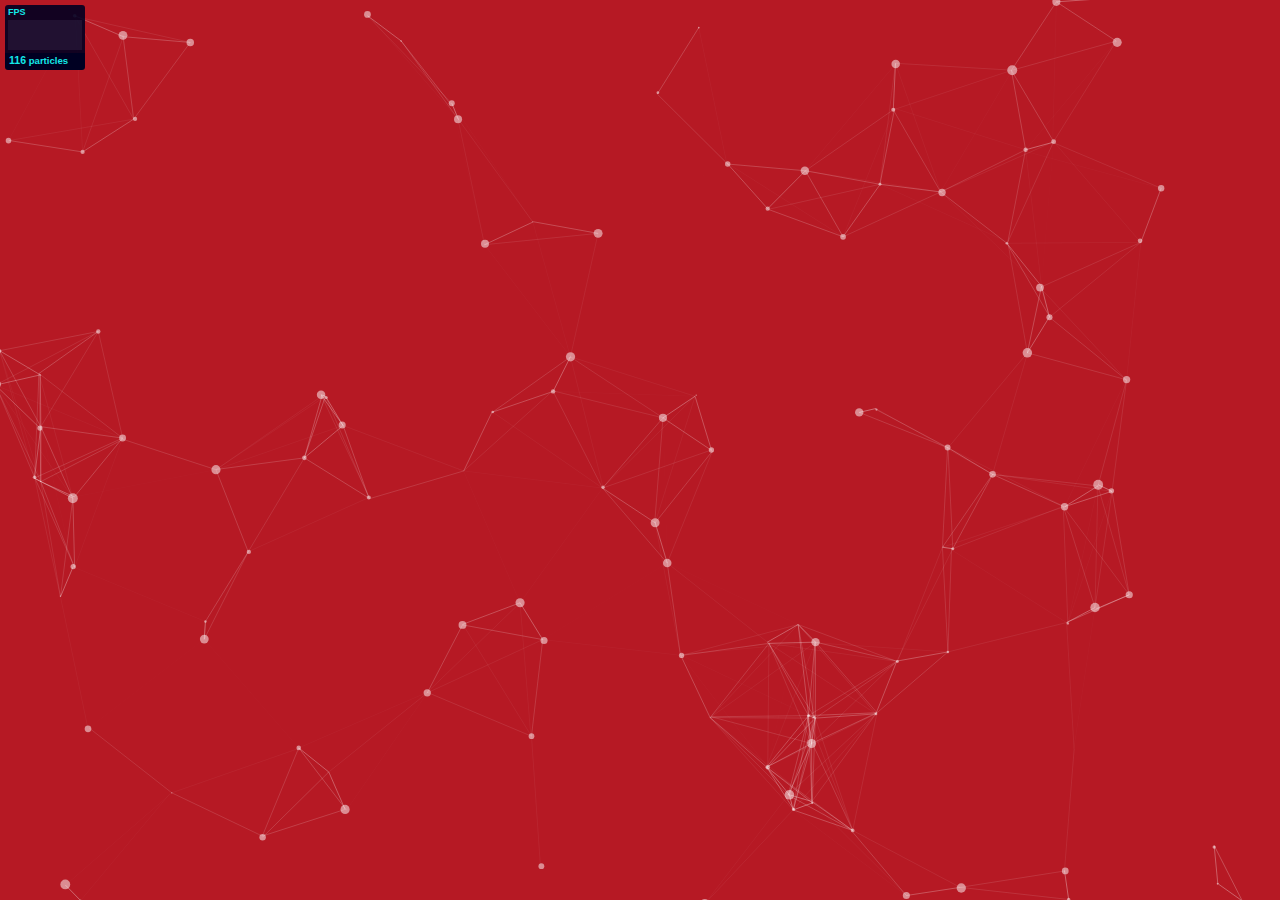
<file: particles.js-master/demo/index.html>
<!DOCTYPE html>
<html lang="en">
<head>
  <meta charset="utf-8">
  <title>particles.js</title>
  <meta name="description" content="particles.js is a lightweight JavaScript library for creating particles.">
  <meta name="author" content="Vincent Garreau" />
  <meta name="viewport" content="width=device-width, initial-scale=1.0, minimum-scale=1.0, maximum-scale=1.0, user-scalable=no">
  <link rel="stylesheet" media="screen" href="css/style.css">
</head>
<body>

<!-- count particles -->
<div class="count-particles">
  <span class="js-count-particles">--</span> particles
</div>

<!-- particles.js container -->
<div id="particles-js"></div>

<!-- scripts -->
<script src="../particles.js"></script>
<script src="js/app.js"></script>

<!-- stats.js -->
<script src="js/lib/stats.js"></script>
<script>
  var count_particles, stats, update;
  stats = new Stats;
  stats.setMode(0);
  stats.domElement.style.position = 'absolute';
  stats.domElement.style.left = '0px';
  stats.domElement.style.top = '0px';
  document.body.appendChild(stats.domElement);
  count_particles = document.querySelector('.js-count-particles');
  update = function() {
    stats.begin();
    stats.end();
    if (window.pJSDom[0].pJS.particles && window.pJSDom[0].pJS.particles.array) {
      count_particles.innerText = window.pJSDom[0].pJS.particles.array.length;
    }
    requestAnimationFrame(update);
  };
  requestAnimationFrame(update);
</script>

</body>
</html>
</file>
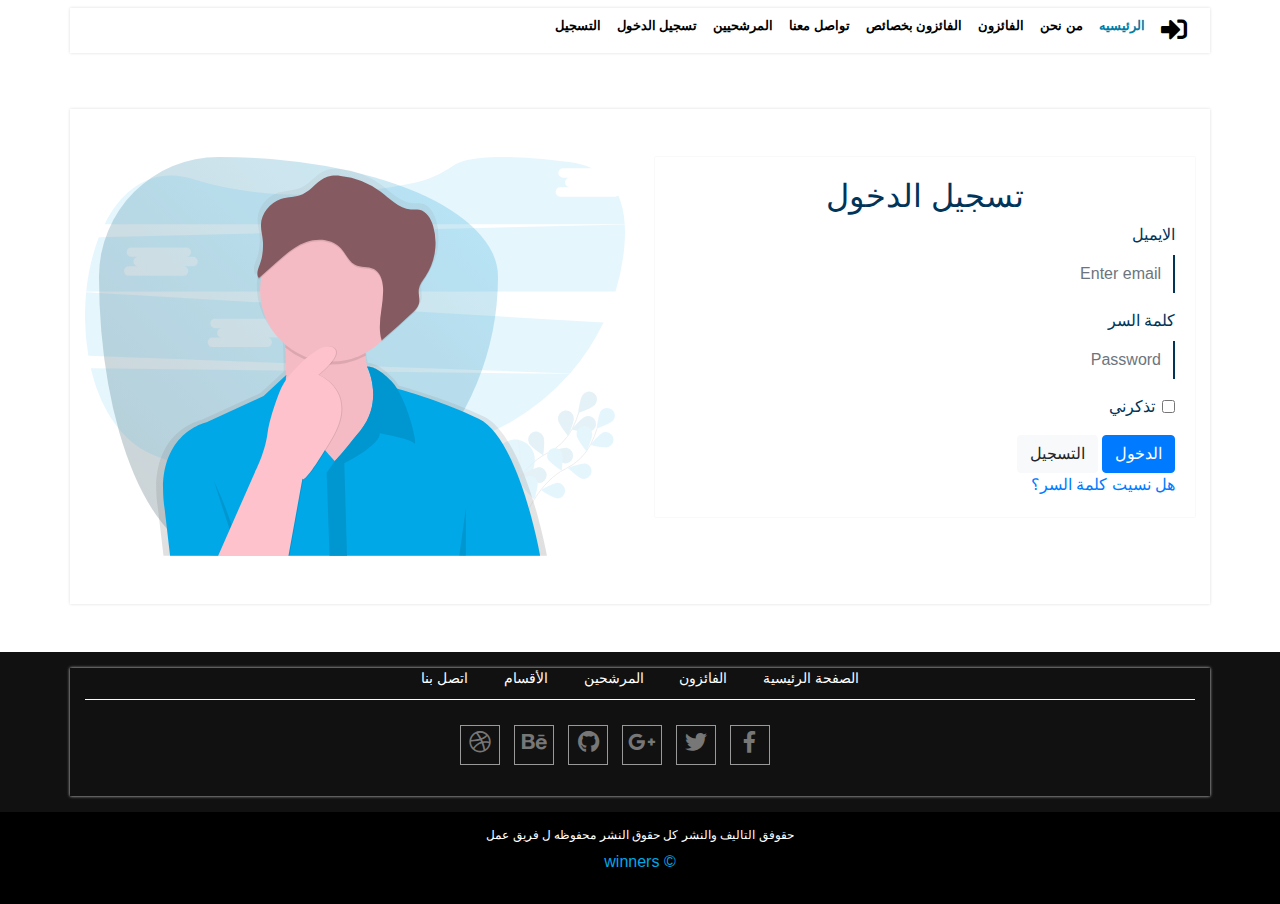
<file: login.html>
<!DOCTYPE html>
<html dir="rtl">

<head>
    <meta charset="UTF-8">
    <meta name="viewport" content="width=device-width, initial-scale=1.0">
    <meta http-equiv="X-UA-Compatible" content="ie=edge">
    <link rel="stylesheet" href="css1/all.min.css">
    <link rel="stylesheet" href="css1/animate.css">
    <link rel="stylesheet" href="css1/rtl/bootstrap.min.css">
    <link rel="stylesheet" href="Ibrahim/css-ibraim/login.css">
    <title>Login</title>
</head>

<body>
      <!------nav section------------->
      <section class="navsection ">
            <nav class="navbar navbar-expand-lg navbar-light d-none d-lg-block  " id="nav">
                <div class="container">
                   
                    <button class="navbar-toggler" type="button" data-toggle="collapse" data-target="#navbarTogglerDemo02"
                        aria-controls="navbarTogglerDemo02" aria-expanded="false" aria-label="Toggle navigation">
                        <i class="fas fa-bars"></i>
                    </button>
    
                    <div class="collapse navbar-collapse d-none d-lg-block" id="navbarTogglerDemo02">
    
                        <ul class="navbar-nav mr-auto  mt-2 mt-lg-0 w-100 ">
    
                            <li class="nav-item ">
                                <a class="nav-link " href="#"> <i class="fas fa-2x fa-sign-in-alt"></i></a>
                            </li>
                            <li class="nav-item active">
                                <a class="nav-link" href="index.html">الرئيسيه <span class="sr-only">(current)</span></a>
                            </li>
                            <li class="nav-item"></li>
                            <a class="nav-link" href="about.html">من نحن</a>
                            </li>
                            <li class="nav-item">
                                <a class="nav-link" href="Ibrahim/winners.html">الفائزون</a>
                            </li>
                            <li class="nav-item">
                                <a class="nav-link" href="collection.html">الفائزون بخصائص </a>
                            </li>
                            <li class="nav-item">
                                <a class="nav-link" href="contactUs.html">تواصل معنا </a>
                            </li>
                            <li class="nav-item">
                                <a class="nav-link" href="#">المرشحيين</a>
                            </li>
    
                            <li class="nav-item">
                                <a class="nav-link" href="login.html">تسجيل الدخول</a>
                            </li>
                            <li class="nav-item">
                                <a class="nav-link" href="Ibrahim/registeration.html">التسجيل</a>
                            </li>
    
                        </ul>
    
                    </div>
    
    
    
                </div>
            </nav>
    
            <!----------------for small size--------------------------->
            <nav class="navbar navbar-expand-lg navbar-light d-block d-lg-none smallSize " id="navtwo">
                <div class="container">
                    <a class="navbar-brand" href="#"><img src="IMG/w logo.png" class="img-fluid"></a>
                    <button class="navbar-toggler" type="button" data-toggle="collapse" data-target="#navbarTogglerDemo02"
                        aria-controls="navbarTogglerDemo02" aria-expanded="false" aria-label="Toggle navigation">
                        <i class="fas fa-bars "></i>
                    </button>
    
                    <div class="collapse navbar-collapse bg-light text-center" id="navbarTogglerDemo02">
    
                        <ul class="navbar-nav mt-2 mt-lg-0 text-center w-100">
                            <li class="nav-item active">
                                <a class="nav-link" href="#">الرئيسيه <span class="sr-only">(current)</span></a>
                            </li>
                            <li class="nav-item">
                                <a class="nav-link" href="about.html">من نحن</a>
                            </li>
                            <li class="nav-item">
                                <a class="nav-link" href="Ibrahim/winners.html">الفائزون</a>
                            </li>
                            <li class="nav-item">
                                <a class="nav-link" href="collection.html">الفائزون بخصائص </a>
                            </li>
                            <li class="nav-item">
                                <a class="nav-link" href="contactUs.html">تواصل معنا </a>
                            </li>
                            <li class="nav-item">
                                <a class="nav-link" href="#">المرشحيين</a>
                            </li>
    
                        </ul>
    
                    </div>
    
    
    
                </div>
            </nav>
        </section>
        <!------end nav section------------->
    <div class="Login py-5">
        <div class="container py-5">
            <div class="row">
                <div class="col-md-6">
                    <div class="rightSide">
                        <h2 class="text-center">تسجيل الدخول</h2>
                        <form>
                            <div class="form-group">
                                <label for="exampleInputEmail1">الايميل</label>
                                <input type="email" class="form-control" id="exampleInputEmail1" aria-describedby="emailHelp" placeholder="Enter email">
                            </div>
                            <div class="form-group">
                                <label for="exampleInputPassword1">كلمة السر</label>
                                <input type="password" class="form-control" id="exampleInputPassword1" placeholder="Password">
                            </div>
                            <div class="form-group form-check">
                                <input type="checkbox" class="form-check-input" id="exampleCheck1">
                                <label class="form-check-label" for="exampleCheck1">تذكرني</label>
                            </div>
                            <button type="submit" class="btn btn-primary">الدخول</button>
                            <button type="submit" class="btn btn-light">التسجيل</button>
                            <bR>
                            <a href="#">هل نسيت كلمة السر؟</a>
                        </form>
                    </div>
                </div>
                <div class="col-md-6">
                    <div class=" leftSide">
                        <img src="login-img/forgot-password.svg" class="img-fluid w-70">

                    </div>
                </div>
            </div>
        </div>
    </div>
    <div class="footersection text-center ">
        <div class="overlayfooter">
            <div class="firstfooter pt-3 pb-3 mb-3">
                <div class="container">
                    <div class="row justify-content-center align-items-center">
                        <div class="col-12">
                            <div class="links  text-center">
                                <a class="link-list px-3" href="index.html">الصفحة الرئيسية</a>
                                <a class="link-list px-3" href="Ibrahim/winners.html">الفائزون</a>
                                <a class="link-list px-3" href="#">المرشحين</a>
                                <a class="link-list px-3" href="collection.html">الأقسام</a>
                                <a class="link-list px-3" href="contactUs.html">اتصل بنا</a>
                            </div>
                        </div>
                        <div class="col-12">
                            <!-- Social Media links -->
                            <div class="social">
                                <ul class="social_ico text-center">
                                    <li><a href="#" target="_blank" title="Facebook"><i
                                                class="fab fa-facebook-f"></i></a></li>
                                    <li><a href="#" target="_blank" title="Twitter"><i class="fab fa-twitter"></i></a>
                                    </li>
                                    <li><a href="#" target="_blank" title="Google Plus"><i
                                                class="fab fa-google-plus-g"></i></a></li>
                                    <li><a href="#" target="_blank" title="Github"><i class="fab fa-github"></i></a>
                                    </li>
                                    <li><a href="#" target="_blank" title="Behance"><i class="fab fa-behance"></i></a>
                                    </li>
                                    <li><a href="#" target="_blank" title="Dribbble"><i class="fab fa-dribbble"></i></a>
                                    </li>
                                </ul>
                            </div>
                            <!-- Social Media links -->
                        </div>
                    </div>
                </div>
            </div>

            <div class="copyrights">
                <h5> حقوفق التاليف والنشر <span>كل حقوق النشر محفوظه ل فريق عمل </span></h5>

                <span class="win"> &copy; winners</span>
            </div>
        </div>


    </div>


</body>

</html>
</file>
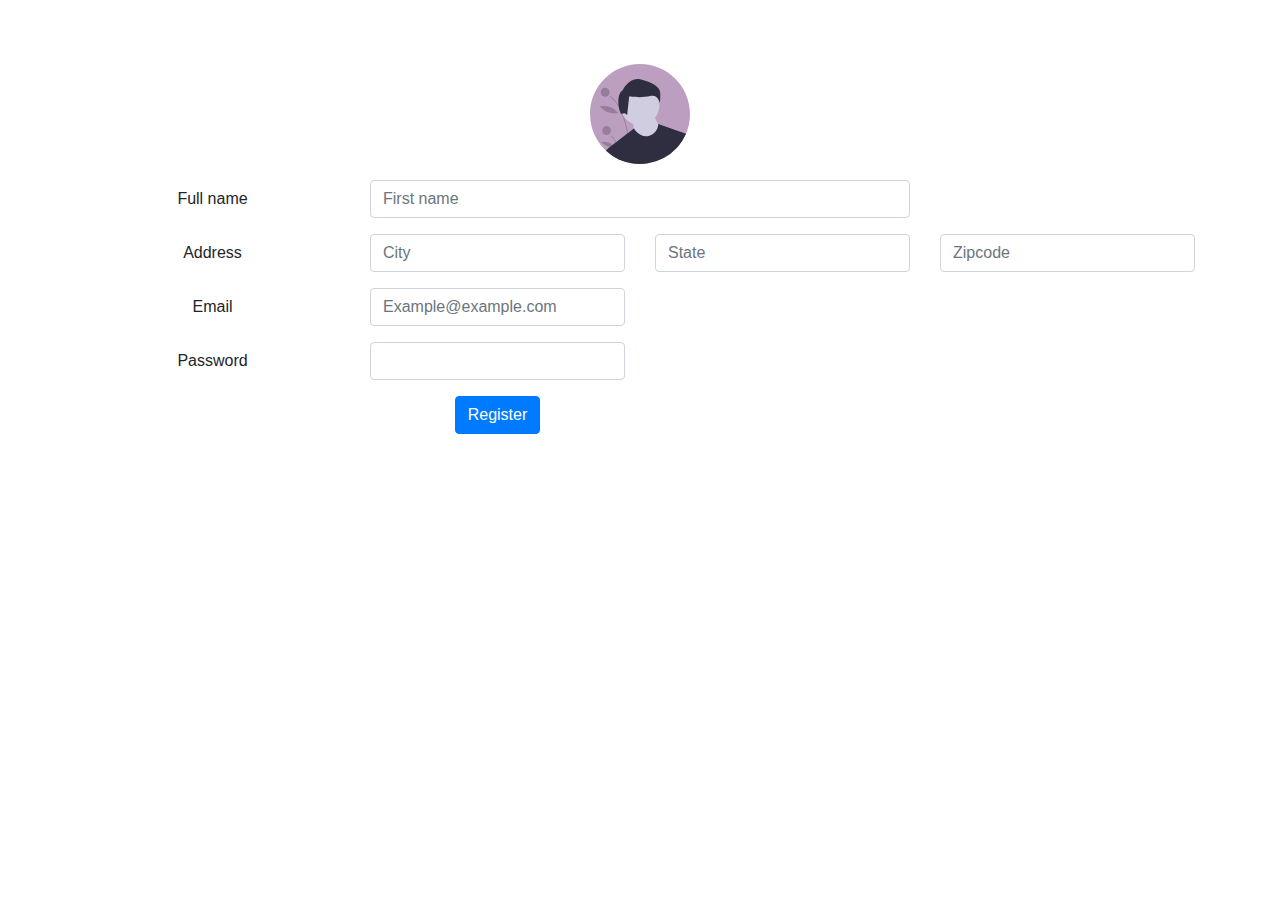
<file: Ibrahim/registeration.html>
<html>

<head>
    <link rel="stylesheet" href="css-ibraim/all.css">
    <link rel="stylesheet" href="css-ibraim/bootstrap.min.css">
    <link rel="stylesheet" href="css-ibraim/registration.css">
</head>

<body>
    <div class="container">

        <div class="myForm py-5 text-center">

            <img src="images/male-user.svg" class="img-fluid py-3">

            <form id="demoForm" method="POST" onsubmit="return checkForm(this)">
                <div class=" form-group row ">
                    <label class="col-sm-3 col-form-label ">Full name</label>
                    <div class="col-sm-6">
                        <input type="text " class="form-control " name="username " placeholder="First name " data-parsley-length="[4, 20] " required />
                    </div>

                </div>

                <div class="form-group row ">
                    <label class="col-sm-3 col-form-label ">Address</label>
                    <div class="col-sm-3 ">
                        <input type="text " class="form-control " name="city " placeholder="City " required />
                    </div>
                    <div class="col-sm-3 ">
                        <input type="text " class="form-control " name="state " placeholder="State " required />
                    </div>
                    <div class="col-sm-3 ">
                        <input type="text " class="form-control " name="zipcode " placeholder="Zipcode " />
                    </div>
                </div>
                <div class="form-group row ">
                    <label class="col-sm-3 col-form-label ">Email</label>

                    <div class="col-sm-3 ">
                        <input type="email " class="form-control " name="Email " placeholder="Example@example.com " required />
                    </div>
                </div>

                <div class="form-group row ">
                    <label class="col-sm-3 col-form-label ">Password</label>

                    <div class="col-sm-3 ">
                        <input type="password" class="form-control " name="password " data-parsley-length="[8, 40] " required />
                    </div>
                </div>
                <div class="form-group row ">
                    <div class="col-sm-9 offset-sm-3 ">
                        <!-- Do NOT use name="submit " or id="submit " for the Submit button -->
                        <button type="submit " class="btn btn-primary " id="mySubmit">Register</button>
                    </div>
                </div>
            </form>
        </div>
    </div>

    <script src="js/jquery-3.3.1.js "></script>
    <script src="js/popper.min.js "></script>
    <script src="js/bootstrap.min.js "></script>
    <script src="js/parsley.min.js "></script>
    <script src="js/reg-form.js "></script>

</body>

</html>
</file>
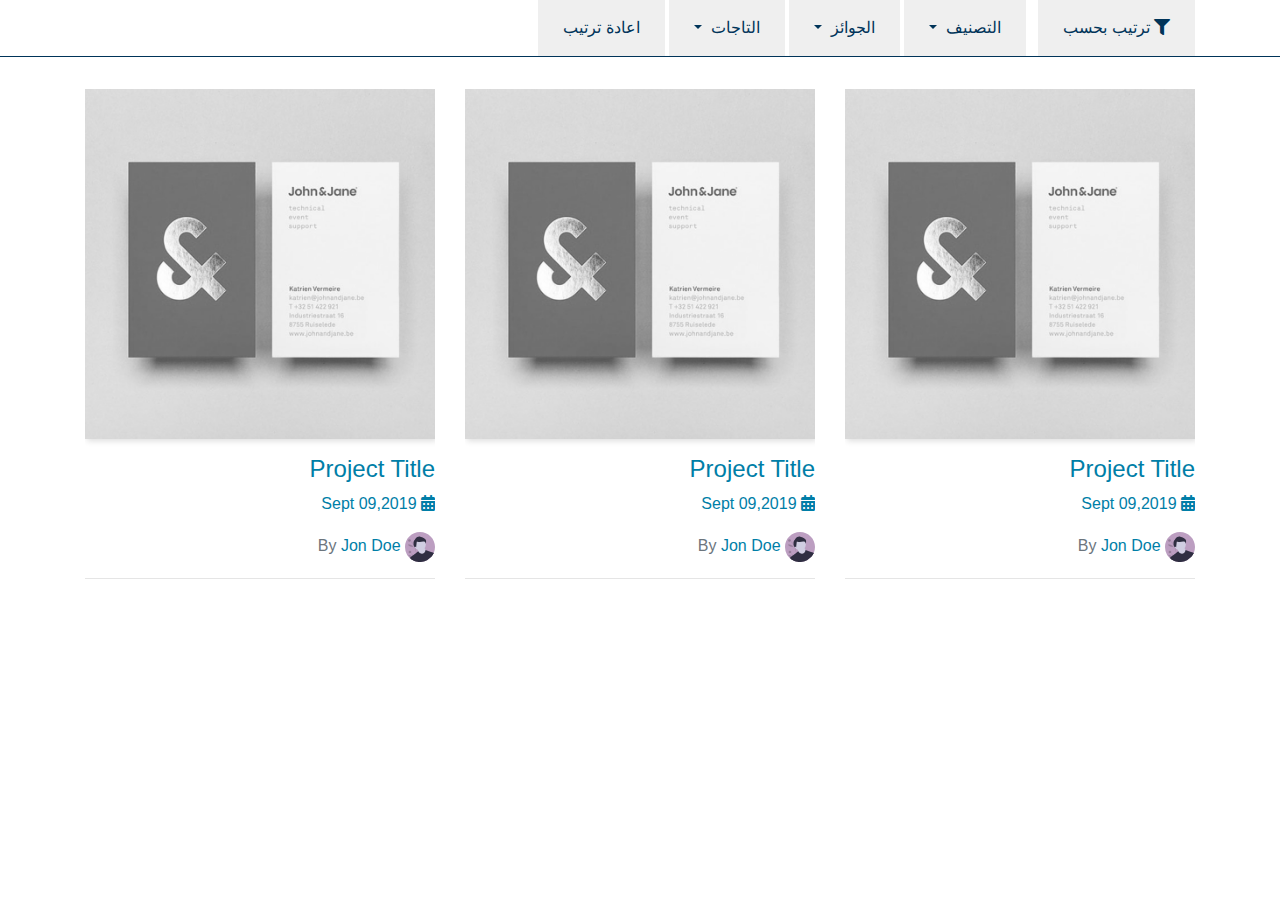
<file: Ibrahim/winners.html>
<!DOCTYPE html>
<html dir="rtl">

<head>
    <meta charset="UTF-8">
    <meta name="viewport" content="width=device-width, initial-scale=1.0">
    <meta http-equiv="X-UA-Compatible" content="ie=edge">
    <link rel="stylesheet" href="css-ibraim/all.css">
    <link rel="stylesheet" href="css-ibraim/animate.min.css">
    <link rel="stylesheet" href="css-ibraim/skippr.css">
    <link rel="stylesheet" href="css-ibraim/bootstrap.min.css">
    <link rel="stylesheet" href="css-ibraim/winners-page.css">
    <title>الفائزون</title>
</head>

<body>
    <div class="filters ">
        <div class="container">


            <ul class="list-unstyled list-inline mb-0">
                <li class="list-inline-item">
                    <button class="btn filterBtn"> <i class="fas fa-filter"></i>
                        ترتيب بحسب</button>
                </li>


                <li class="list-inline-item m-0">

                    <div class="dropdown">
                        <button class="btn filterBtn dropdown-toggle" type="button" id="dropdownMenuButton" data-toggle="dropdown" aria-haspopup="true" aria-expanded="false">
                            التصنيف
                        </button>
                        <div class="dropdown-menu" aria-labelledby="dropdownMenuButton">
                            <a class="dropdown-item" href="#">Archticutre</a>
                            <a class="dropdown-item" href="#">Art and Design</a>
                            <a class="dropdown-item" href="#">E-Commerce</a>
                            <a class="dropdown-item" href="#">Music and Sounds</a>
                            <a class="dropdown-item" href="#">Photography</a>
                            <a class="dropdown-item" href="#">Sports</a>
                            <a class="dropdown-item" href="#">Start Ups</a>
                            <a class="dropdown-item" href="#">Others</a>
                        </div>
                    </div>


                </li>



                <li class="list-inline-item m-0">

                    <div class="dropdown">
                        <button class="btn filterBtn dropdown-toggle" type="button" id="dropdownMenuButton" data-toggle="dropdown" aria-haspopup="true" aria-expanded="false">
                            الجوائز
                        </button>
                        <div class="dropdown-menu" aria-labelledby="dropdownMenuButton">
                            <a class="dropdown-item" href="#">SOTD</a>
                            <a class="dropdown-item" href="#">SOTW</a>
                            <a class="dropdown-item" href="#">SOTY</a>
                        </div>
                    </div>
                </li>

                <li class="list-inline-item m-0">
                    <div class="dropdown">
                        <button class="btn filterBtn dropdown-toggle" type="button" id="dropdownMenuButton" data-toggle="dropdown" aria-haspopup="true" aria-expanded="false">
                            التاجات
                        </button>
                        <div class="dropdown-menu" aria-labelledby="dropdownMenuButton">
                            <a class="dropdown-item" href="#">Colorful</a>
                            <a class="dropdown-item" href="#">Flat Design</a>
                            <a class="dropdown-item" href="#">Gallery</a>
                            <a class="dropdown-item" href="#">Interaction</a>
                            <a class="dropdown-item" href="#">Footer Design</a>
                            <a class="dropdown-item" href="#">Copy Design</a>
                            <a class="dropdown-item" href="#">Others</a>
                        </div>
                    </div>
                </li>
                <li class="list-inline-item m-0">
                    <button class="btn filterBtn">اعادة ترتيب</button>
                </li>
            </ul>
        </div>
    </div>

    <div class="winners my-3 py-3">

        <div class="container">

            <div class="row">
                <div class="col-md-4">
                    <div class="winnerCard">
                        <div class="myTopCard">
                            <img src="images/02-2.jpg" alt="" class="img-fluid">
                            <div class="myContent">

                                <ul class="list-unstyled list-inline">
                                    <li class="list-inline-item">
                                        <button class="btn">
                                            <i class="fas fa-heartbeat"></i> <span>123</span>
                                        </button>
                                    </li>
                                    <li class="list-inline-item">
                                        <button class="btn">
                                            <i class="fas fa-vote-yea"></i> <span>Vote</span>
                                        </button>
                                    </li>
                                </ul>


                            </div>
                        </div>
                        <div class="extraContent  py-3">
                            <h4>Project Title</h4>
                            <p> <i class="fas fa-calendar-alt"></i> Sept 09,2019</p>
                            <span><img src="images/male-user.svg" class="img-fluid"></span>
                            <span> <span class="text-muted">By</span> Jon Doe</span>
                            <hr>
                        </div>
                    </div>
                </div>
                <div class="col-md-4">
                    <div class="winnerCard">
                        <div class="myTopCard">
                            <img src="images/02-2.jpg" alt="" class="img-fluid">
                            <div class="myContent">
                                <ul class="list-unstyled list-inline">
                                    <li class="list-inline-item">
                                        <button class="btn">
                                            <i class="fas fa-heartbeat"></i> <span>123</span>
                                        </button>
                                    </li>
                                    <li class="list-inline-item">
                                        <button class="btn">
                                            <i class="fas fa-vote-yea"></i> <span>Vote</span>
                                        </button>
                                    </li>
                                </ul>
                            </div>
                        </div>
                        <div class="extraContent py-3">
                            <h4>Project Title</h4>
                            <p> <i class="fas fa-calendar-alt"></i> Sept 09,2019</p>
                            <span><img src="images/male-user.svg" class="img-fluid"></span>
                            <span> <span class="text-muted">By</span> Jon Doe</span>
                            <hr>
                        </div>
                    </div>
                </div>
                <div class="col-md-4">
                    <div class="winnerCard">
                        <div class="myTopCard">
                            <img src="images/02-2.jpg" alt="" class="img-fluid">
                            <div class="myContent">
                                <ul class="list-unstyled list-inline">
                                    <li class="list-inline-item">
                                        <button class="btn">
                                            <i class="fas fa-heartbeat"></i> <span>123</span>
                                        </button>
                                    </li>
                                    <li class="list-inline-item">
                                        <button class="btn">
                                            <i class="fas fa-vote-yea"></i> <span>Vote</span>
                                        </button>
                                    </li>
                                </ul>
                            </div>
                        </div>
                        <div class="extraContent  py-3">
                            <h4>Project Title</h4>
                            <p> <i class="fas fa-calendar-alt"></i> Sept 09,2019</p>
                            <span><img src="images/male-user.svg" class="img-fluid"></span>
                            <span> <span class="text-muted">By</span> Jon Doe</span>
                            <hr>
                        </div>
                    </div>
                </div>
            </div>
        </div>
    </div>


    <script src="js/jquery-3.3.1.js"></script>
    <script src="js/popper.min.js"></script>
    <script src="js/bootstrap.min.js"></script>
    <script src="js/popper.min.js"></script>
    <script src="js/main.js"></script>
</body>

</html>
</file>
<file: Ibrahim/css-ibraim/login.css>
body {
    color: #003459 !important;
}

.container {
    box-shadow: 0px 0px 3px #DDD;
}

.rightSide {
    box-shadow: 0px 0px 1px #DDD;
    padding: 20px
}

.form-control {
    border-right: 2px solid #003459 !important;
    border-left: 0;
    border-top: 0;
    border-bottom: 0;
    border-radius: 0px;
}

.leftSide:before {
    content: '';
    display: block;
    width: 70%;
    height: 100%;
    position: absolute;
    background: linear-gradient(45deg, #00171F, #00A8E8);
    opacity: 0.2;
    top: 0;
    left: 5%;
    z-index: -1;
    border-radius: 30% 70% 70% 30% / 30% 30% 70% 70%;
}


.footersection{
  background:  #000;
  padding: 0 0 30px 0;
  color: #eee;
  font-size: 14px;
   color: white;
  
 }
 .footersection .links a{
   color: white;
 }
 .footersection .links a:hover{
  color: gray;
}
 .footersection .social_ico li a:hover svg:not(:root).svg-inline--fa{
  color: #00171F;
}
.footersection .social_ico li a:hover  {
  background-color: #fff;
  color: #00171F;
  border: 1px solid gray
}

.footersection .firstfooter{
  background-color: #111;
}
.copyrights h5 , .copyrights h4{
  font-size: 12px;
}
.copyrights .win {
  color: #00A8E8;
  font-size: 16px
}
.secondheam{
  background-image: url(../IMG/164.jpg);
  background-attachment: fixed;
  background-size: cover;
  margin-top: 120px;
  box-shadow: 0 10000px rgba(0,0,0,0.75) inset;
  color: #fff;
}
h5 span{
  color: #fff;
}


.social {
 
  margin: 10px 0px;
  padding-top: 25px;
  border-top: 1px solid #fafafa;
}
.social_ico li {
  display: inline-block;
}
.social_ico li a {
  display: block;
  width: 40px;
  height: 40px;
 font-size: 22px;
  margin-right: 10px;
  margin-bottom: 15px;
  text-align: center;
  border: 1px solid #999999;
  color: #777777;

}
.social_ico li a svg:not(:root).svg-inline--fa {
  margin-top: 7px;
  font-size: 1.4em;
  color: #777777;
 
}
.social_ico li a:hover svg:not(:root).svg-inline--fa{
  color: #ffffff;
}
.social_ico li a:hover  {
  background-color: #00171F;
  color: #ffffff;
  border: 1px solid #00171F
}  


  .navsection img{
    width: 75px;
    
   
}
.navsection ul{
  text-align: right;
float: right;
direction: rtl;
}

.navsection .smallSize  ul li a{
  text-align: center;
}
.navsectionn {
	border-bottom: 1px solid rgba(255,255,255,0.2);
    border-radius: 0;
    margin-bottom: 0;
    padding: 20px 0;
	transition: all 0.4s ease-in-out 0s;
}

.navbar-light .navbar-nav .nav-link{
	color: #000!important;
    font-family: 'Raleway', sans-serif;
    font-size: 13px;
	font-weight: 600;

    text-transform: uppercase;
}
.nav-item{
	float: right !important;
}
.navbar-light .navbar-nav .active > .nav-link, .navbar-light .navbar-nav .nav-link.active, 
.navbar-light .navbar-nav .nav-link.show, .navbar-light .navbar-nav .show > .nav-link {

	color: #007EA7 !important;

}
.navbar-light .navbar-nav .nav-link:hover{
	color: #007EA7 !important;
}
.smallSize  .navbar-nav .nav-link{
	color:cadetblue !important;
}
.background-darke{
	background: rgba(0,0,0,.8);
	transition: background 2s;
	border-bottom: 1px solid rgba(255,255,255,0.2);
}
</file>
<file: Ibrahim/css-ibraim/all.css>
.fa,
.fas,
.far,
.fal,
.fab {
  -moz-osx-font-smoothing: grayscale;
  -webkit-font-smoothing: antialiased;
  display: inline-block;
  font-style: normal;
  font-variant: normal;
  text-rendering: auto;
  line-height: 1; }

.fa-lg {
  font-size: 1.33333em;
  line-height: 0.75em;
  vertical-align: -.0667em; }

.fa-xs {
  font-size: .75em; }

.fa-sm {
  font-size: .875em; }

.fa-1x {
  font-size: 1em; }

.fa-2x {
  font-size: 2em; }

.fa-3x {
  font-size: 3em; }

.fa-4x {
  font-size: 4em; }

.fa-5x {
  font-size: 5em; }

.fa-6x {
  font-size: 6em; }

.fa-7x {
  font-size: 7em; }

.fa-8x {
  font-size: 8em; }

.fa-9x {
  font-size: 9em; }

.fa-10x {
  font-size: 10em; }

.fa-fw {
  text-align: center;
  width: 1.25em; }

.fa-ul {
  list-style-type: none;
  margin-left: 2.5em;
  padding-left: 0; }
  .fa-ul > li {
    position: relative; }

.fa-li {
  left: -2em;
  position: absolute;
  text-align: center;
  width: 2em;
  line-height: inherit; }

.fa-border {
  border: solid 0.08em #eee;
  border-radius: .1em;
  padding: .2em .25em .15em; }

.fa-pull-left {
  float: left; }

.fa-pull-right {
  float: right; }

.fa.fa-pull-left,
.fas.fa-pull-left,
.far.fa-pull-left,
.fal.fa-pull-left,
.fab.fa-pull-left {
  margin-right: .3em; }

.fa.fa-pull-right,
.fas.fa-pull-right,
.far.fa-pull-right,
.fal.fa-pull-right,
.fab.fa-pull-right {
  margin-left: .3em; }

.fa-spin {
  -webkit-animation: fa-spin 2s infinite linear;
          animation: fa-spin 2s infinite linear; }

.fa-pulse {
  -webkit-animation: fa-spin 1s infinite steps(8);
          animation: fa-spin 1s infinite steps(8); }

@-webkit-keyframes fa-spin {
  0% {
    -webkit-transform: rotate(0deg);
            transform: rotate(0deg); }
  100% {
    -webkit-transform: rotate(360deg);
            transform: rotate(360deg); } }

@keyframes fa-spin {
  0% {
    -webkit-transform: rotate(0deg);
            transform: rotate(0deg); }
  100% {
    -webkit-transform: rotate(360deg);
            transform: rotate(360deg); } }

.fa-rotate-90 {
  -ms-filter: "progid:DXImageTransform.Microsoft.BasicImage(rotation=1)";
  -webkit-transform: rotate(90deg);
          transform: rotate(90deg); }

.fa-rotate-180 {
  -ms-filter: "progid:DXImageTransform.Microsoft.BasicImage(rotation=2)";
  -webkit-transform: rotate(180deg);
          transform: rotate(180deg); }

.fa-rotate-270 {
  -ms-filter: "progid:DXImageTransform.Microsoft.BasicImage(rotation=3)";
  -webkit-transform: rotate(270deg);
          transform: rotate(270deg); }

.fa-flip-horizontal {
  -ms-filter: "progid:DXImageTransform.Microsoft.BasicImage(rotation=0, mirror=1)";
  -webkit-transform: scale(-1, 1);
          transform: scale(-1, 1); }

.fa-flip-vertical {
  -ms-filter: "progid:DXImageTransform.Microsoft.BasicImage(rotation=2, mirror=1)";
  -webkit-transform: scale(1, -1);
          transform: scale(1, -1); }

.fa-flip-both, .fa-flip-horizontal.fa-flip-vertical {
  -ms-filter: "progid:DXImageTransform.Microsoft.BasicImage(rotation=2, mirror=1)";
  -webkit-transform: scale(-1, -1);
          transform: scale(-1, -1); }

:root .fa-rotate-90,
:root .fa-rotate-180,
:root .fa-rotate-270,
:root .fa-flip-horizontal,
:root .fa-flip-vertical,
:root .fa-flip-both {
  -webkit-filter: none;
          filter: none; }

.fa-stack {
  display: inline-block;
  height: 2em;
  line-height: 2em;
  position: relative;
  vertical-align: middle;
  width: 2.5em; }

.fa-stack-1x,
.fa-stack-2x {
  left: 0;
  position: absolute;
  text-align: center;
  width: 100%; }

.fa-stack-1x {
  line-height: inherit; }

.fa-stack-2x {
  font-size: 2em; }

.fa-inverse {
  color: #fff; }

/* Font Awesome uses the Unicode Private Use Area (PUA) to ensure screen
readers do not read off random characters that represent icons */
.fa-500px:before {
  content: "\f26e"; }

.fa-accessible-icon:before {
  content: "\f368"; }

.fa-accusoft:before {
  content: "\f369"; }

.fa-acquisitions-incorporated:before {
  content: "\f6af"; }

.fa-ad:before {
  content: "\f641"; }

.fa-address-book:before {
  content: "\f2b9"; }

.fa-address-card:before {
  content: "\f2bb"; }

.fa-adjust:before {
  content: "\f042"; }

.fa-adn:before {
  content: "\f170"; }

.fa-adobe:before {
  content: "\f778"; }

.fa-adversal:before {
  content: "\f36a"; }

.fa-affiliatetheme:before {
  content: "\f36b"; }

.fa-air-freshener:before {
  content: "\f5d0"; }

.fa-algolia:before {
  content: "\f36c"; }

.fa-align-center:before {
  content: "\f037"; }

.fa-align-justify:before {
  content: "\f039"; }

.fa-align-left:before {
  content: "\f036"; }

.fa-align-right:before {
  content: "\f038"; }

.fa-alipay:before {
  content: "\f642"; }

.fa-allergies:before {
  content: "\f461"; }

.fa-amazon:before {
  content: "\f270"; }

.fa-amazon-pay:before {
  content: "\f42c"; }

.fa-ambulance:before {
  content: "\f0f9"; }

.fa-american-sign-language-interpreting:before {
  content: "\f2a3"; }

.fa-amilia:before {
  content: "\f36d"; }

.fa-anchor:before {
  content: "\f13d"; }

.fa-android:before {
  content: "\f17b"; }

.fa-angellist:before {
  content: "\f209"; }

.fa-angle-double-down:before {
  content: "\f103"; }

.fa-angle-double-left:before {
  content: "\f100"; }

.fa-angle-double-right:before {
  content: "\f101"; }

.fa-angle-double-up:before {
  content: "\f102"; }

.fa-angle-down:before {
  content: "\f107"; }

.fa-angle-left:before {
  content: "\f104"; }

.fa-angle-right:before {
  content: "\f105"; }

.fa-angle-up:before {
  content: "\f106"; }

.fa-angry:before {
  content: "\f556"; }

.fa-angrycreative:before {
  content: "\f36e"; }

.fa-angular:before {
  content: "\f420"; }

.fa-ankh:before {
  content: "\f644"; }

.fa-app-store:before {
  content: "\f36f"; }

.fa-app-store-ios:before {
  content: "\f370"; }

.fa-apper:before {
  content: "\f371"; }

.fa-apple:before {
  content: "\f179"; }

.fa-apple-alt:before {
  content: "\f5d1"; }

.fa-apple-pay:before {
  content: "\f415"; }

.fa-archive:before {
  content: "\f187"; }

.fa-archway:before {
  content: "\f557"; }

.fa-arrow-alt-circle-down:before {
  content: "\f358"; }

.fa-arrow-alt-circle-left:before {
  content: "\f359"; }

.fa-arrow-alt-circle-right:before {
  content: "\f35a"; }

.fa-arrow-alt-circle-up:before {
  content: "\f35b"; }

.fa-arrow-circle-down:before {
  content: "\f0ab"; }

.fa-arrow-circle-left:before {
  content: "\f0a8"; }

.fa-arrow-circle-right:before {
  content: "\f0a9"; }

.fa-arrow-circle-up:before {
  content: "\f0aa"; }

.fa-arrow-down:before {
  content: "\f063"; }

.fa-arrow-left:before {
  content: "\f060"; }

.fa-arrow-right:before {
  content: "\f061"; }

.fa-arrow-up:before {
  content: "\f062"; }

.fa-arrows-alt:before {
  content: "\f0b2"; }

.fa-arrows-alt-h:before {
  content: "\f337"; }

.fa-arrows-alt-v:before {
  content: "\f338"; }

.fa-artstation:before {
  content: "\f77a"; }

.fa-assistive-listening-systems:before {
  content: "\f2a2"; }

.fa-asterisk:before {
  content: "\f069"; }

.fa-asymmetrik:before {
  content: "\f372"; }

.fa-at:before {
  content: "\f1fa"; }

.fa-atlas:before {
  content: "\f558"; }

.fa-atlassian:before {
  content: "\f77b"; }

.fa-atom:before {
  content: "\f5d2"; }

.fa-audible:before {
  content: "\f373"; }

.fa-audio-description:before {
  content: "\f29e"; }

.fa-autoprefixer:before {
  content: "\f41c"; }

.fa-avianex:before {
  content: "\f374"; }

.fa-aviato:before {
  content: "\f421"; }

.fa-award:before {
  content: "\f559"; }

.fa-aws:before {
  content: "\f375"; }

.fa-baby:before {
  content: "\f77c"; }

.fa-baby-carriage:before {
  content: "\f77d"; }

.fa-backspace:before {
  content: "\f55a"; }

.fa-backward:before {
  content: "\f04a"; }

.fa-bacon:before {
  content: "\f7e5"; }

.fa-balance-scale:before {
  content: "\f24e"; }

.fa-ban:before {
  content: "\f05e"; }

.fa-band-aid:before {
  content: "\f462"; }

.fa-bandcamp:before {
  content: "\f2d5"; }

.fa-barcode:before {
  content: "\f02a"; }

.fa-bars:before {
  content: "\f0c9"; }

.fa-baseball-ball:before {
  content: "\f433"; }

.fa-basketball-ball:before {
  content: "\f434"; }

.fa-bath:before {
  content: "\f2cd"; }

.fa-battery-empty:before {
  content: "\f244"; }

.fa-battery-full:before {
  content: "\f240"; }

.fa-battery-half:before {
  content: "\f242"; }

.fa-battery-quarter:before {
  content: "\f243"; }

.fa-battery-three-quarters:before {
  content: "\f241"; }

.fa-bed:before {
  content: "\f236"; }

.fa-beer:before {
  content: "\f0fc"; }

.fa-behance:before {
  content: "\f1b4"; }

.fa-behance-square:before {
  content: "\f1b5"; }

.fa-bell:before {
  content: "\f0f3"; }

.fa-bell-slash:before {
  content: "\f1f6"; }

.fa-bezier-curve:before {
  content: "\f55b"; }

.fa-bible:before {
  content: "\f647"; }

.fa-bicycle:before {
  content: "\f206"; }

.fa-bimobject:before {
  content: "\f378"; }

.fa-binoculars:before {
  content: "\f1e5"; }

.fa-biohazard:before {
  content: "\f780"; }

.fa-birthday-cake:before {
  content: "\f1fd"; }

.fa-bitbucket:before {
  content: "\f171"; }

.fa-bitcoin:before {
  content: "\f379"; }

.fa-bity:before {
  content: "\f37a"; }

.fa-black-tie:before {
  content: "\f27e"; }

.fa-blackberry:before {
  content: "\f37b"; }

.fa-blender:before {
  content: "\f517"; }

.fa-blender-phone:before {
  content: "\f6b6"; }

.fa-blind:before {
  content: "\f29d"; }

.fa-blog:before {
  content: "\f781"; }

.fa-blogger:before {
  content: "\f37c"; }

.fa-blogger-b:before {
  content: "\f37d"; }

.fa-bluetooth:before {
  content: "\f293"; }

.fa-bluetooth-b:before {
  content: "\f294"; }

.fa-bold:before {
  content: "\f032"; }

.fa-bolt:before {
  content: "\f0e7"; }

.fa-bomb:before {
  content: "\f1e2"; }

.fa-bone:before {
  content: "\f5d7"; }

.fa-bong:before {
  content: "\f55c"; }

.fa-book:before {
  content: "\f02d"; }

.fa-book-dead:before {
  content: "\f6b7"; }

.fa-book-medical:before {
  content: "\f7e6"; }

.fa-book-open:before {
  content: "\f518"; }

.fa-book-reader:before {
  content: "\f5da"; }

.fa-bookmark:before {
  content: "\f02e"; }

.fa-bowling-ball:before {
  content: "\f436"; }

.fa-box:before {
  content: "\f466"; }

.fa-box-open:before {
  content: "\f49e"; }

.fa-boxes:before {
  content: "\f468"; }

.fa-braille:before {
  content: "\f2a1"; }

.fa-brain:before {
  content: "\f5dc"; }

.fa-bread-slice:before {
  content: "\f7ec"; }

.fa-briefcase:before {
  content: "\f0b1"; }

.fa-briefcase-medical:before {
  content: "\f469"; }

.fa-broadcast-tower:before {
  content: "\f519"; }

.fa-broom:before {
  content: "\f51a"; }

.fa-brush:before {
  content: "\f55d"; }

.fa-btc:before {
  content: "\f15a"; }

.fa-bug:before {
  content: "\f188"; }

.fa-building:before {
  content: "\f1ad"; }

.fa-bullhorn:before {
  content: "\f0a1"; }

.fa-bullseye:before {
  content: "\f140"; }

.fa-burn:before {
  content: "\f46a"; }

.fa-buromobelexperte:before {
  content: "\f37f"; }

.fa-bus:before {
  content: "\f207"; }

.fa-bus-alt:before {
  content: "\f55e"; }

.fa-business-time:before {
  content: "\f64a"; }

.fa-buysellads:before {
  content: "\f20d"; }

.fa-calculator:before {
  content: "\f1ec"; }

.fa-calendar:before {
  content: "\f133"; }

.fa-calendar-alt:before {
  content: "\f073"; }

.fa-calendar-check:before {
  content: "\f274"; }

.fa-calendar-day:before {
  content: "\f783"; }

.fa-calendar-minus:before {
  content: "\f272"; }

.fa-calendar-plus:before {
  content: "\f271"; }

.fa-calendar-times:before {
  content: "\f273"; }

.fa-calendar-week:before {
  content: "\f784"; }

.fa-camera:before {
  content: "\f030"; }

.fa-camera-retro:before {
  content: "\f083"; }

.fa-campground:before {
  content: "\f6bb"; }

.fa-canadian-maple-leaf:before {
  content: "\f785"; }

.fa-candy-cane:before {
  content: "\f786"; }

.fa-cannabis:before {
  content: "\f55f"; }

.fa-capsules:before {
  content: "\f46b"; }

.fa-car:before {
  content: "\f1b9"; }

.fa-car-alt:before {
  content: "\f5de"; }

.fa-car-battery:before {
  content: "\f5df"; }

.fa-car-crash:before {
  content: "\f5e1"; }

.fa-car-side:before {
  content: "\f5e4"; }

.fa-caret-down:before {
  content: "\f0d7"; }

.fa-caret-left:before {
  content: "\f0d9"; }

.fa-caret-right:before {
  content: "\f0da"; }

.fa-caret-square-down:before {
  content: "\f150"; }

.fa-caret-square-left:before {
  content: "\f191"; }

.fa-caret-square-right:before {
  content: "\f152"; }

.fa-caret-square-up:before {
  content: "\f151"; }

.fa-caret-up:before {
  content: "\f0d8"; }

.fa-carrot:before {
  content: "\f787"; }

.fa-cart-arrow-down:before {
  content: "\f218"; }

.fa-cart-plus:before {
  content: "\f217"; }

.fa-cash-register:before {
  content: "\f788"; }

.fa-cat:before {
  content: "\f6be"; }

.fa-cc-amazon-pay:before {
  content: "\f42d"; }

.fa-cc-amex:before {
  content: "\f1f3"; }

.fa-cc-apple-pay:before {
  content: "\f416"; }

.fa-cc-diners-club:before {
  content: "\f24c"; }

.fa-cc-discover:before {
  content: "\f1f2"; }

.fa-cc-jcb:before {
  content: "\f24b"; }

.fa-cc-mastercard:before {
  content: "\f1f1"; }

.fa-cc-paypal:before {
  content: "\f1f4"; }

.fa-cc-stripe:before {
  content: "\f1f5"; }

.fa-cc-visa:before {
  content: "\f1f0"; }

.fa-centercode:before {
  content: "\f380"; }

.fa-centos:before {
  content: "\f789"; }

.fa-certificate:before {
  content: "\f0a3"; }

.fa-chair:before {
  content: "\f6c0"; }

.fa-chalkboard:before {
  content: "\f51b"; }

.fa-chalkboard-teacher:before {
  content: "\f51c"; }

.fa-charging-station:before {
  content: "\f5e7"; }

.fa-chart-area:before {
  content: "\f1fe"; }

.fa-chart-bar:before {
  content: "\f080"; }

.fa-chart-line:before {
  content: "\f201"; }

.fa-chart-pie:before {
  content: "\f200"; }

.fa-check:before {
  content: "\f00c"; }

.fa-check-circle:before {
  content: "\f058"; }

.fa-check-double:before {
  content: "\f560"; }

.fa-check-square:before {
  content: "\f14a"; }

.fa-cheese:before {
  content: "\f7ef"; }

.fa-chess:before {
  content: "\f439"; }

.fa-chess-bishop:before {
  content: "\f43a"; }

.fa-chess-board:before {
  content: "\f43c"; }

.fa-chess-king:before {
  content: "\f43f"; }

.fa-chess-knight:before {
  content: "\f441"; }

.fa-chess-pawn:before {
  content: "\f443"; }

.fa-chess-queen:before {
  content: "\f445"; }

.fa-chess-rook:before {
  content: "\f447"; }

.fa-chevron-circle-down:before {
  content: "\f13a"; }

.fa-chevron-circle-left:before {
  content: "\f137"; }

.fa-chevron-circle-right:before {
  content: "\f138"; }

.fa-chevron-circle-up:before {
  content: "\f139"; }

.fa-chevron-down:before {
  content: "\f078"; }

.fa-chevron-left:before {
  content: "\f053"; }

.fa-chevron-right:before {
  content: "\f054"; }

.fa-chevron-up:before {
  content: "\f077"; }

.fa-child:before {
  content: "\f1ae"; }

.fa-chrome:before {
  content: "\f268"; }

.fa-church:before {
  content: "\f51d"; }

.fa-circle:before {
  content: "\f111"; }

.fa-circle-notch:before {
  content: "\f1ce"; }

.fa-city:before {
  content: "\f64f"; }

.fa-clinic-medical:before {
  content: "\f7f2"; }

.fa-clipboard:before {
  content: "\f328"; }

.fa-clipboard-check:before {
  content: "\f46c"; }

.fa-clipboard-list:before {
  content: "\f46d"; }

.fa-clock:before {
  content: "\f017"; }

.fa-clone:before {
  content: "\f24d"; }

.fa-closed-captioning:before {
  content: "\f20a"; }

.fa-cloud:before {
  content: "\f0c2"; }

.fa-cloud-download-alt:before {
  content: "\f381"; }

.fa-cloud-meatball:before {
  content: "\f73b"; }

.fa-cloud-moon:before {
  content: "\f6c3"; }

.fa-cloud-moon-rain:before {
  content: "\f73c"; }

.fa-cloud-rain:before {
  content: "\f73d"; }

.fa-cloud-showers-heavy:before {
  content: "\f740"; }

.fa-cloud-sun:before {
  content: "\f6c4"; }

.fa-cloud-sun-rain:before {
  content: "\f743"; }

.fa-cloud-upload-alt:before {
  content: "\f382"; }

.fa-cloudscale:before {
  content: "\f383"; }

.fa-cloudsmith:before {
  content: "\f384"; }

.fa-cloudversify:before {
  content: "\f385"; }

.fa-cocktail:before {
  content: "\f561"; }

.fa-code:before {
  content: "\f121"; }

.fa-code-branch:before {
  content: "\f126"; }

.fa-codepen:before {
  content: "\f1cb"; }

.fa-codiepie:before {
  content: "\f284"; }

.fa-coffee:before {
  content: "\f0f4"; }

.fa-cog:before {
  content: "\f013"; }

.fa-cogs:before {
  content: "\f085"; }

.fa-coins:before {
  content: "\f51e"; }

.fa-columns:before {
  content: "\f0db"; }

.fa-comment:before {
  content: "\f075"; }

.fa-comment-alt:before {
  content: "\f27a"; }

.fa-comment-dollar:before {
  content: "\f651"; }

.fa-comment-dots:before {
  content: "\f4ad"; }

.fa-comment-medical:before {
  content: "\f7f5"; }

.fa-comment-slash:before {
  content: "\f4b3"; }

.fa-comments:before {
  content: "\f086"; }

.fa-comments-dollar:before {
  content: "\f653"; }

.fa-compact-disc:before {
  content: "\f51f"; }

.fa-compass:before {
  content: "\f14e"; }

.fa-compress:before {
  content: "\f066"; }

.fa-compress-arrows-alt:before {
  content: "\f78c"; }

.fa-concierge-bell:before {
  content: "\f562"; }

.fa-confluence:before {
  content: "\f78d"; }

.fa-connectdevelop:before {
  content: "\f20e"; }

.fa-contao:before {
  content: "\f26d"; }

.fa-cookie:before {
  content: "\f563"; }

.fa-cookie-bite:before {
  content: "\f564"; }

.fa-copy:before {
  content: "\f0c5"; }

.fa-copyright:before {
  content: "\f1f9"; }

.fa-couch:before {
  content: "\f4b8"; }

.fa-cpanel:before {
  content: "\f388"; }

.fa-creative-commons:before {
  content: "\f25e"; }

.fa-creative-commons-by:before {
  content: "\f4e7"; }

.fa-creative-commons-nc:before {
  content: "\f4e8"; }

.fa-creative-commons-nc-eu:before {
  content: "\f4e9"; }

.fa-creative-commons-nc-jp:before {
  content: "\f4ea"; }

.fa-creative-commons-nd:before {
  content: "\f4eb"; }

.fa-creative-commons-pd:before {
  content: "\f4ec"; }

.fa-creative-commons-pd-alt:before {
  content: "\f4ed"; }

.fa-creative-commons-remix:before {
  content: "\f4ee"; }

.fa-creative-commons-sa:before {
  content: "\f4ef"; }

.fa-creative-commons-sampling:before {
  content: "\f4f0"; }

.fa-creative-commons-sampling-plus:before {
  content: "\f4f1"; }

.fa-creative-commons-share:before {
  content: "\f4f2"; }

.fa-creative-commons-zero:before {
  content: "\f4f3"; }

.fa-credit-card:before {
  content: "\f09d"; }

.fa-critical-role:before {
  content: "\f6c9"; }

.fa-crop:before {
  content: "\f125"; }

.fa-crop-alt:before {
  content: "\f565"; }

.fa-cross:before {
  content: "\f654"; }

.fa-crosshairs:before {
  content: "\f05b"; }

.fa-crow:before {
  content: "\f520"; }

.fa-crown:before {
  content: "\f521"; }

.fa-crutch:before {
  content: "\f7f7"; }

.fa-css3:before {
  content: "\f13c"; }

.fa-css3-alt:before {
  content: "\f38b"; }

.fa-cube:before {
  content: "\f1b2"; }

.fa-cubes:before {
  content: "\f1b3"; }

.fa-cut:before {
  content: "\f0c4"; }

.fa-cuttlefish:before {
  content: "\f38c"; }

.fa-d-and-d:before {
  content: "\f38d"; }

.fa-d-and-d-beyond:before {
  content: "\f6ca"; }

.fa-dashcube:before {
  content: "\f210"; }

.fa-database:before {
  content: "\f1c0"; }

.fa-deaf:before {
  content: "\f2a4"; }

.fa-delicious:before {
  content: "\f1a5"; }

.fa-democrat:before {
  content: "\f747"; }

.fa-deploydog:before {
  content: "\f38e"; }

.fa-deskpro:before {
  content: "\f38f"; }

.fa-desktop:before {
  content: "\f108"; }

.fa-dev:before {
  content: "\f6cc"; }

.fa-deviantart:before {
  content: "\f1bd"; }

.fa-dharmachakra:before {
  content: "\f655"; }

.fa-dhl:before {
  content: "\f790"; }

.fa-diagnoses:before {
  content: "\f470"; }

.fa-diaspora:before {
  content: "\f791"; }

.fa-dice:before {
  content: "\f522"; }

.fa-dice-d20:before {
  content: "\f6cf"; }

.fa-dice-d6:before {
  content: "\f6d1"; }

.fa-dice-five:before {
  content: "\f523"; }

.fa-dice-four:before {
  content: "\f524"; }

.fa-dice-one:before {
  content: "\f525"; }

.fa-dice-six:before {
  content: "\f526"; }

.fa-dice-three:before {
  content: "\f527"; }

.fa-dice-two:before {
  content: "\f528"; }

.fa-digg:before {
  content: "\f1a6"; }

.fa-digital-ocean:before {
  content: "\f391"; }

.fa-digital-tachograph:before {
  content: "\f566"; }

.fa-directions:before {
  content: "\f5eb"; }

.fa-discord:before {
  content: "\f392"; }

.fa-discourse:before {
  content: "\f393"; }

.fa-divide:before {
  content: "\f529"; }

.fa-dizzy:before {
  content: "\f567"; }

.fa-dna:before {
  content: "\f471"; }

.fa-dochub:before {
  content: "\f394"; }

.fa-docker:before {
  content: "\f395"; }

.fa-dog:before {
  content: "\f6d3"; }

.fa-dollar-sign:before {
  content: "\f155"; }

.fa-dolly:before {
  content: "\f472"; }

.fa-dolly-flatbed:before {
  content: "\f474"; }

.fa-donate:before {
  content: "\f4b9"; }

.fa-door-closed:before {
  content: "\f52a"; }

.fa-door-open:before {
  content: "\f52b"; }

.fa-dot-circle:before {
  content: "\f192"; }

.fa-dove:before {
  content: "\f4ba"; }

.fa-download:before {
  content: "\f019"; }

.fa-draft2digital:before {
  content: "\f396"; }

.fa-drafting-compass:before {
  content: "\f568"; }

.fa-dragon:before {
  content: "\f6d5"; }

.fa-draw-polygon:before {
  content: "\f5ee"; }

.fa-dribbble:before {
  content: "\f17d"; }

.fa-dribbble-square:before {
  content: "\f397"; }

.fa-dropbox:before {
  content: "\f16b"; }

.fa-drum:before {
  content: "\f569"; }

.fa-drum-steelpan:before {
  content: "\f56a"; }

.fa-drumstick-bite:before {
  content: "\f6d7"; }

.fa-drupal:before {
  content: "\f1a9"; }

.fa-dumbbell:before {
  content: "\f44b"; }

.fa-dumpster:before {
  content: "\f793"; }

.fa-dumpster-fire:before {
  content: "\f794"; }

.fa-dungeon:before {
  content: "\f6d9"; }

.fa-dyalog:before {
  content: "\f399"; }

.fa-earlybirds:before {
  content: "\f39a"; }

.fa-ebay:before {
  content: "\f4f4"; }

.fa-edge:before {
  content: "\f282"; }

.fa-edit:before {
  content: "\f044"; }

.fa-egg:before {
  content: "\f7fb"; }

.fa-eject:before {
  content: "\f052"; }

.fa-elementor:before {
  content: "\f430"; }

.fa-ellipsis-h:before {
  content: "\f141"; }

.fa-ellipsis-v:before {
  content: "\f142"; }

.fa-ello:before {
  content: "\f5f1"; }

.fa-ember:before {
  content: "\f423"; }

.fa-empire:before {
  content: "\f1d1"; }

.fa-envelope:before {
  content: "\f0e0"; }

.fa-envelope-open:before {
  content: "\f2b6"; }

.fa-envelope-open-text:before {
  content: "\f658"; }

.fa-envelope-square:before {
  content: "\f199"; }

.fa-envira:before {
  content: "\f299"; }

.fa-equals:before {
  content: "\f52c"; }

.fa-eraser:before {
  content: "\f12d"; }

.fa-erlang:before {
  content: "\f39d"; }

.fa-ethereum:before {
  content: "\f42e"; }

.fa-ethernet:before {
  content: "\f796"; }

.fa-etsy:before {
  content: "\f2d7"; }

.fa-euro-sign:before {
  content: "\f153"; }

.fa-exchange-alt:before {
  content: "\f362"; }

.fa-exclamation:before {
  content: "\f12a"; }

.fa-exclamation-circle:before {
  content: "\f06a"; }

.fa-exclamation-triangle:before {
  content: "\f071"; }

.fa-expand:before {
  content: "\f065"; }

.fa-expand-arrows-alt:before {
  content: "\f31e"; }

.fa-expeditedssl:before {
  content: "\f23e"; }

.fa-external-link-alt:before {
  content: "\f35d"; }

.fa-external-link-square-alt:before {
  content: "\f360"; }

.fa-eye:before {
  content: "\f06e"; }

.fa-eye-dropper:before {
  content: "\f1fb"; }

.fa-eye-slash:before {
  content: "\f070"; }

.fa-facebook:before {
  content: "\f09a"; }

.fa-facebook-f:before {
  content: "\f39e"; }

.fa-facebook-messenger:before {
  content: "\f39f"; }

.fa-facebook-square:before {
  content: "\f082"; }

.fa-fantasy-flight-games:before {
  content: "\f6dc"; }

.fa-fast-backward:before {
  content: "\f049"; }

.fa-fast-forward:before {
  content: "\f050"; }

.fa-fax:before {
  content: "\f1ac"; }

.fa-feather:before {
  content: "\f52d"; }

.fa-feather-alt:before {
  content: "\f56b"; }

.fa-fedex:before {
  content: "\f797"; }

.fa-fedora:before {
  content: "\f798"; }

.fa-female:before {
  content: "\f182"; }

.fa-fighter-jet:before {
  content: "\f0fb"; }

.fa-figma:before {
  content: "\f799"; }

.fa-file:before {
  content: "\f15b"; }

.fa-file-alt:before {
  content: "\f15c"; }

.fa-file-archive:before {
  content: "\f1c6"; }

.fa-file-audio:before {
  content: "\f1c7"; }

.fa-file-code:before {
  content: "\f1c9"; }

.fa-file-contract:before {
  content: "\f56c"; }

.fa-file-csv:before {
  content: "\f6dd"; }

.fa-file-download:before {
  content: "\f56d"; }

.fa-file-excel:before {
  content: "\f1c3"; }

.fa-file-export:before {
  content: "\f56e"; }

.fa-file-image:before {
  content: "\f1c5"; }

.fa-file-import:before {
  content: "\f56f"; }

.fa-file-invoice:before {
  content: "\f570"; }

.fa-file-invoice-dollar:before {
  content: "\f571"; }

.fa-file-medical:before {
  content: "\f477"; }

.fa-file-medical-alt:before {
  content: "\f478"; }

.fa-file-pdf:before {
  content: "\f1c1"; }

.fa-file-powerpoint:before {
  content: "\f1c4"; }

.fa-file-prescription:before {
  content: "\f572"; }

.fa-file-signature:before {
  content: "\f573"; }

.fa-file-upload:before {
  content: "\f574"; }

.fa-file-video:before {
  content: "\f1c8"; }

.fa-file-word:before {
  content: "\f1c2"; }

.fa-fill:before {
  content: "\f575"; }

.fa-fill-drip:before {
  content: "\f576"; }

.fa-film:before {
  content: "\f008"; }

.fa-filter:before {
  content: "\f0b0"; }

.fa-fingerprint:before {
  content: "\f577"; }

.fa-fire:before {
  content: "\f06d"; }

.fa-fire-alt:before {
  content: "\f7e4"; }

.fa-fire-extinguisher:before {
  content: "\f134"; }

.fa-firefox:before {
  content: "\f269"; }

.fa-first-aid:before {
  content: "\f479"; }

.fa-first-order:before {
  content: "\f2b0"; }

.fa-first-order-alt:before {
  content: "\f50a"; }

.fa-firstdraft:before {
  content: "\f3a1"; }

.fa-fish:before {
  content: "\f578"; }

.fa-fist-raised:before {
  content: "\f6de"; }

.fa-flag:before {
  content: "\f024"; }

.fa-flag-checkered:before {
  content: "\f11e"; }

.fa-flag-usa:before {
  content: "\f74d"; }

.fa-flask:before {
  content: "\f0c3"; }

.fa-flickr:before {
  content: "\f16e"; }

.fa-flipboard:before {
  content: "\f44d"; }

.fa-flushed:before {
  content: "\f579"; }

.fa-fly:before {
  content: "\f417"; }

.fa-folder:before {
  content: "\f07b"; }

.fa-folder-minus:before {
  content: "\f65d"; }

.fa-folder-open:before {
  content: "\f07c"; }

.fa-folder-plus:before {
  content: "\f65e"; }

.fa-font:before {
  content: "\f031"; }

.fa-font-awesome:before {
  content: "\f2b4"; }

.fa-font-awesome-alt:before {
  content: "\f35c"; }

.fa-font-awesome-flag:before {
  content: "\f425"; }

.fa-font-awesome-logo-full:before {
  content: "\f4e6"; }

.fa-fonticons:before {
  content: "\f280"; }

.fa-fonticons-fi:before {
  content: "\f3a2"; }

.fa-football-ball:before {
  content: "\f44e"; }

.fa-fort-awesome:before {
  content: "\f286"; }

.fa-fort-awesome-alt:before {
  content: "\f3a3"; }

.fa-forumbee:before {
  content: "\f211"; }

.fa-forward:before {
  content: "\f04e"; }

.fa-foursquare:before {
  content: "\f180"; }

.fa-free-code-camp:before {
  content: "\f2c5"; }

.fa-freebsd:before {
  content: "\f3a4"; }

.fa-frog:before {
  content: "\f52e"; }

.fa-frown:before {
  content: "\f119"; }

.fa-frown-open:before {
  content: "\f57a"; }

.fa-fulcrum:before {
  content: "\f50b"; }

.fa-funnel-dollar:before {
  content: "\f662"; }

.fa-futbol:before {
  content: "\f1e3"; }

.fa-galactic-republic:before {
  content: "\f50c"; }

.fa-galactic-senate:before {
  content: "\f50d"; }

.fa-gamepad:before {
  content: "\f11b"; }

.fa-gas-pump:before {
  content: "\f52f"; }

.fa-gavel:before {
  content: "\f0e3"; }

.fa-gem:before {
  content: "\f3a5"; }

.fa-genderless:before {
  content: "\f22d"; }

.fa-get-pocket:before {
  content: "\f265"; }

.fa-gg:before {
  content: "\f260"; }

.fa-gg-circle:before {
  content: "\f261"; }

.fa-ghost:before {
  content: "\f6e2"; }

.fa-gift:before {
  content: "\f06b"; }

.fa-gifts:before {
  content: "\f79c"; }

.fa-git:before {
  content: "\f1d3"; }

.fa-git-square:before {
  content: "\f1d2"; }

.fa-github:before {
  content: "\f09b"; }

.fa-github-alt:before {
  content: "\f113"; }

.fa-github-square:before {
  content: "\f092"; }

.fa-gitkraken:before {
  content: "\f3a6"; }

.fa-gitlab:before {
  content: "\f296"; }

.fa-gitter:before {
  content: "\f426"; }

.fa-glass-cheers:before {
  content: "\f79f"; }

.fa-glass-martini:before {
  content: "\f000"; }

.fa-glass-martini-alt:before {
  content: "\f57b"; }

.fa-glass-whiskey:before {
  content: "\f7a0"; }

.fa-glasses:before {
  content: "\f530"; }

.fa-glide:before {
  content: "\f2a5"; }

.fa-glide-g:before {
  content: "\f2a6"; }

.fa-globe:before {
  content: "\f0ac"; }

.fa-globe-africa:before {
  content: "\f57c"; }

.fa-globe-americas:before {
  content: "\f57d"; }

.fa-globe-asia:before {
  content: "\f57e"; }

.fa-globe-europe:before {
  content: "\f7a2"; }

.fa-gofore:before {
  content: "\f3a7"; }

.fa-golf-ball:before {
  content: "\f450"; }

.fa-goodreads:before {
  content: "\f3a8"; }

.fa-goodreads-g:before {
  content: "\f3a9"; }

.fa-google:before {
  content: "\f1a0"; }

.fa-google-drive:before {
  content: "\f3aa"; }

.fa-google-play:before {
  content: "\f3ab"; }

.fa-google-plus:before {
  content: "\f2b3"; }

.fa-google-plus-g:before {
  content: "\f0d5"; }

.fa-google-plus-square:before {
  content: "\f0d4"; }

.fa-google-wallet:before {
  content: "\f1ee"; }

.fa-gopuram:before {
  content: "\f664"; }

.fa-graduation-cap:before {
  content: "\f19d"; }

.fa-gratipay:before {
  content: "\f184"; }

.fa-grav:before {
  content: "\f2d6"; }

.fa-greater-than:before {
  content: "\f531"; }

.fa-greater-than-equal:before {
  content: "\f532"; }

.fa-grimace:before {
  content: "\f57f"; }

.fa-grin:before {
  content: "\f580"; }

.fa-grin-alt:before {
  content: "\f581"; }

.fa-grin-beam:before {
  content: "\f582"; }

.fa-grin-beam-sweat:before {
  content: "\f583"; }

.fa-grin-hearts:before {
  content: "\f584"; }

.fa-grin-squint:before {
  content: "\f585"; }

.fa-grin-squint-tears:before {
  content: "\f586"; }

.fa-grin-stars:before {
  content: "\f587"; }

.fa-grin-tears:before {
  content: "\f588"; }

.fa-grin-tongue:before {
  content: "\f589"; }

.fa-grin-tongue-squint:before {
  content: "\f58a"; }

.fa-grin-tongue-wink:before {
  content: "\f58b"; }

.fa-grin-wink:before {
  content: "\f58c"; }

.fa-grip-horizontal:before {
  content: "\f58d"; }

.fa-grip-lines:before {
  content: "\f7a4"; }

.fa-grip-lines-vertical:before {
  content: "\f7a5"; }

.fa-grip-vertical:before {
  content: "\f58e"; }

.fa-gripfire:before {
  content: "\f3ac"; }

.fa-grunt:before {
  content: "\f3ad"; }

.fa-guitar:before {
  content: "\f7a6"; }

.fa-gulp:before {
  content: "\f3ae"; }

.fa-h-square:before {
  content: "\f0fd"; }

.fa-hacker-news:before {
  content: "\f1d4"; }

.fa-hacker-news-square:before {
  content: "\f3af"; }

.fa-hackerrank:before {
  content: "\f5f7"; }

.fa-hamburger:before {
  content: "\f805"; }

.fa-hammer:before {
  content: "\f6e3"; }

.fa-hamsa:before {
  content: "\f665"; }

.fa-hand-holding:before {
  content: "\f4bd"; }

.fa-hand-holding-heart:before {
  content: "\f4be"; }

.fa-hand-holding-usd:before {
  content: "\f4c0"; }

.fa-hand-lizard:before {
  content: "\f258"; }

.fa-hand-middle-finger:before {
  content: "\f806"; }

.fa-hand-paper:before {
  content: "\f256"; }

.fa-hand-peace:before {
  content: "\f25b"; }

.fa-hand-point-down:before {
  content: "\f0a7"; }

.fa-hand-point-left:before {
  content: "\f0a5"; }

.fa-hand-point-right:before {
  content: "\f0a4"; }

.fa-hand-point-up:before {
  content: "\f0a6"; }

.fa-hand-pointer:before {
  content: "\f25a"; }

.fa-hand-rock:before {
  content: "\f255"; }

.fa-hand-scissors:before {
  content: "\f257"; }

.fa-hand-spock:before {
  content: "\f259"; }

.fa-hands:before {
  content: "\f4c2"; }

.fa-hands-helping:before {
  content: "\f4c4"; }

.fa-handshake:before {
  content: "\f2b5"; }

.fa-hanukiah:before {
  content: "\f6e6"; }

.fa-hard-hat:before {
  content: "\f807"; }

.fa-hashtag:before {
  content: "\f292"; }

.fa-hat-wizard:before {
  content: "\f6e8"; }

.fa-haykal:before {
  content: "\f666"; }

.fa-hdd:before {
  content: "\f0a0"; }

.fa-heading:before {
  content: "\f1dc"; }

.fa-headphones:before {
  content: "\f025"; }

.fa-headphones-alt:before {
  content: "\f58f"; }

.fa-headset:before {
  content: "\f590"; }

.fa-heart:before {
  content: "\f004"; }

.fa-heart-broken:before {
  content: "\f7a9"; }

.fa-heartbeat:before {
  content: "\f21e"; }

.fa-helicopter:before {
  content: "\f533"; }

.fa-highlighter:before {
  content: "\f591"; }

.fa-hiking:before {
  content: "\f6ec"; }

.fa-hippo:before {
  content: "\f6ed"; }

.fa-hips:before {
  content: "\f452"; }

.fa-hire-a-helper:before {
  content: "\f3b0"; }

.fa-history:before {
  content: "\f1da"; }

.fa-hockey-puck:before {
  content: "\f453"; }

.fa-holly-berry:before {
  content: "\f7aa"; }

.fa-home:before {
  content: "\f015"; }

.fa-hooli:before {
  content: "\f427"; }

.fa-hornbill:before {
  content: "\f592"; }

.fa-horse:before {
  content: "\f6f0"; }

.fa-horse-head:before {
  content: "\f7ab"; }

.fa-hospital:before {
  content: "\f0f8"; }

.fa-hospital-alt:before {
  content: "\f47d"; }

.fa-hospital-symbol:before {
  content: "\f47e"; }

.fa-hot-tub:before {
  content: "\f593"; }

.fa-hotdog:before {
  content: "\f80f"; }

.fa-hotel:before {
  content: "\f594"; }

.fa-hotjar:before {
  content: "\f3b1"; }

.fa-hourglass:before {
  content: "\f254"; }

.fa-hourglass-end:before {
  content: "\f253"; }

.fa-hourglass-half:before {
  content: "\f252"; }

.fa-hourglass-start:before {
  content: "\f251"; }

.fa-house-damage:before {
  content: "\f6f1"; }

.fa-houzz:before {
  content: "\f27c"; }

.fa-hryvnia:before {
  content: "\f6f2"; }

.fa-html5:before {
  content: "\f13b"; }

.fa-hubspot:before {
  content: "\f3b2"; }

.fa-i-cursor:before {
  content: "\f246"; }

.fa-ice-cream:before {
  content: "\f810"; }

.fa-icicles:before {
  content: "\f7ad"; }

.fa-id-badge:before {
  content: "\f2c1"; }

.fa-id-card:before {
  content: "\f2c2"; }

.fa-id-card-alt:before {
  content: "\f47f"; }

.fa-igloo:before {
  content: "\f7ae"; }

.fa-image:before {
  content: "\f03e"; }

.fa-images:before {
  content: "\f302"; }

.fa-imdb:before {
  content: "\f2d8"; }

.fa-inbox:before {
  content: "\f01c"; }

.fa-indent:before {
  content: "\f03c"; }

.fa-industry:before {
  content: "\f275"; }

.fa-infinity:before {
  content: "\f534"; }

.fa-info:before {
  content: "\f129"; }

.fa-info-circle:before {
  content: "\f05a"; }

.fa-instagram:before {
  content: "\f16d"; }

.fa-intercom:before {
  content: "\f7af"; }

.fa-internet-explorer:before {
  content: "\f26b"; }

.fa-invision:before {
  content: "\f7b0"; }

.fa-ioxhost:before {
  content: "\f208"; }

.fa-italic:before {
  content: "\f033"; }

.fa-itunes:before {
  content: "\f3b4"; }

.fa-itunes-note:before {
  content: "\f3b5"; }

.fa-java:before {
  content: "\f4e4"; }

.fa-jedi:before {
  content: "\f669"; }

.fa-jedi-order:before {
  content: "\f50e"; }

.fa-jenkins:before {
  content: "\f3b6"; }

.fa-jira:before {
  content: "\f7b1"; }

.fa-joget:before {
  content: "\f3b7"; }

.fa-joint:before {
  content: "\f595"; }

.fa-joomla:before {
  content: "\f1aa"; }

.fa-journal-whills:before {
  content: "\f66a"; }

.fa-js:before {
  content: "\f3b8"; }

.fa-js-square:before {
  content: "\f3b9"; }

.fa-jsfiddle:before {
  content: "\f1cc"; }

.fa-kaaba:before {
  content: "\f66b"; }

.fa-kaggle:before {
  content: "\f5fa"; }

.fa-key:before {
  content: "\f084"; }

.fa-keybase:before {
  content: "\f4f5"; }

.fa-keyboard:before {
  content: "\f11c"; }

.fa-keycdn:before {
  content: "\f3ba"; }

.fa-khanda:before {
  content: "\f66d"; }

.fa-kickstarter:before {
  content: "\f3bb"; }

.fa-kickstarter-k:before {
  content: "\f3bc"; }

.fa-kiss:before {
  content: "\f596"; }

.fa-kiss-beam:before {
  content: "\f597"; }

.fa-kiss-wink-heart:before {
  content: "\f598"; }

.fa-kiwi-bird:before {
  content: "\f535"; }

.fa-korvue:before {
  content: "\f42f"; }

.fa-landmark:before {
  content: "\f66f"; }

.fa-language:before {
  content: "\f1ab"; }

.fa-laptop:before {
  content: "\f109"; }

.fa-laptop-code:before {
  content: "\f5fc"; }

.fa-laptop-medical:before {
  content: "\f812"; }

.fa-laravel:before {
  content: "\f3bd"; }

.fa-lastfm:before {
  content: "\f202"; }

.fa-lastfm-square:before {
  content: "\f203"; }

.fa-laugh:before {
  content: "\f599"; }

.fa-laugh-beam:before {
  content: "\f59a"; }

.fa-laugh-squint:before {
  content: "\f59b"; }

.fa-laugh-wink:before {
  content: "\f59c"; }

.fa-layer-group:before {
  content: "\f5fd"; }

.fa-leaf:before {
  content: "\f06c"; }

.fa-leanpub:before {
  content: "\f212"; }

.fa-lemon:before {
  content: "\f094"; }

.fa-less:before {
  content: "\f41d"; }

.fa-less-than:before {
  content: "\f536"; }

.fa-less-than-equal:before {
  content: "\f537"; }

.fa-level-down-alt:before {
  content: "\f3be"; }

.fa-level-up-alt:before {
  content: "\f3bf"; }

.fa-life-ring:before {
  content: "\f1cd"; }

.fa-lightbulb:before {
  content: "\f0eb"; }

.fa-line:before {
  content: "\f3c0"; }

.fa-link:before {
  content: "\f0c1"; }

.fa-linkedin:before {
  content: "\f08c"; }

.fa-linkedin-in:before {
  content: "\f0e1"; }

.fa-linode:before {
  content: "\f2b8"; }

.fa-linux:before {
  content: "\f17c"; }

.fa-lira-sign:before {
  content: "\f195"; }

.fa-list:before {
  content: "\f03a"; }

.fa-list-alt:before {
  content: "\f022"; }

.fa-list-ol:before {
  content: "\f0cb"; }

.fa-list-ul:before {
  content: "\f0ca"; }

.fa-location-arrow:before {
  content: "\f124"; }

.fa-lock:before {
  content: "\f023"; }

.fa-lock-open:before {
  content: "\f3c1"; }

.fa-long-arrow-alt-down:before {
  content: "\f309"; }

.fa-long-arrow-alt-left:before {
  content: "\f30a"; }

.fa-long-arrow-alt-right:before {
  content: "\f30b"; }

.fa-long-arrow-alt-up:before {
  content: "\f30c"; }

.fa-low-vision:before {
  content: "\f2a8"; }

.fa-luggage-cart:before {
  content: "\f59d"; }

.fa-lyft:before {
  content: "\f3c3"; }

.fa-magento:before {
  content: "\f3c4"; }

.fa-magic:before {
  content: "\f0d0"; }

.fa-magnet:before {
  content: "\f076"; }

.fa-mail-bulk:before {
  content: "\f674"; }

.fa-mailchimp:before {
  content: "\f59e"; }

.fa-male:before {
  content: "\f183"; }

.fa-mandalorian:before {
  content: "\f50f"; }

.fa-map:before {
  content: "\f279"; }

.fa-map-marked:before {
  content: "\f59f"; }

.fa-map-marked-alt:before {
  content: "\f5a0"; }

.fa-map-marker:before {
  content: "\f041"; }

.fa-map-marker-alt:before {
  content: "\f3c5"; }

.fa-map-pin:before {
  content: "\f276"; }

.fa-map-signs:before {
  content: "\f277"; }

.fa-markdown:before {
  content: "\f60f"; }

.fa-marker:before {
  content: "\f5a1"; }

.fa-mars:before {
  content: "\f222"; }

.fa-mars-double:before {
  content: "\f227"; }

.fa-mars-stroke:before {
  content: "\f229"; }

.fa-mars-stroke-h:before {
  content: "\f22b"; }

.fa-mars-stroke-v:before {
  content: "\f22a"; }

.fa-mask:before {
  content: "\f6fa"; }

.fa-mastodon:before {
  content: "\f4f6"; }

.fa-maxcdn:before {
  content: "\f136"; }

.fa-medal:before {
  content: "\f5a2"; }

.fa-medapps:before {
  content: "\f3c6"; }

.fa-medium:before {
  content: "\f23a"; }

.fa-medium-m:before {
  content: "\f3c7"; }

.fa-medkit:before {
  content: "\f0fa"; }

.fa-medrt:before {
  content: "\f3c8"; }

.fa-meetup:before {
  content: "\f2e0"; }

.fa-megaport:before {
  content: "\f5a3"; }

.fa-meh:before {
  content: "\f11a"; }

.fa-meh-blank:before {
  content: "\f5a4"; }

.fa-meh-rolling-eyes:before {
  content: "\f5a5"; }

.fa-memory:before {
  content: "\f538"; }

.fa-mendeley:before {
  content: "\f7b3"; }

.fa-menorah:before {
  content: "\f676"; }

.fa-mercury:before {
  content: "\f223"; }

.fa-meteor:before {
  content: "\f753"; }

.fa-microchip:before {
  content: "\f2db"; }

.fa-microphone:before {
  content: "\f130"; }

.fa-microphone-alt:before {
  content: "\f3c9"; }

.fa-microphone-alt-slash:before {
  content: "\f539"; }

.fa-microphone-slash:before {
  content: "\f131"; }

.fa-microscope:before {
  content: "\f610"; }

.fa-microsoft:before {
  content: "\f3ca"; }

.fa-minus:before {
  content: "\f068"; }

.fa-minus-circle:before {
  content: "\f056"; }

.fa-minus-square:before {
  content: "\f146"; }

.fa-mitten:before {
  content: "\f7b5"; }

.fa-mix:before {
  content: "\f3cb"; }

.fa-mixcloud:before {
  content: "\f289"; }

.fa-mizuni:before {
  content: "\f3cc"; }

.fa-mobile:before {
  content: "\f10b"; }

.fa-mobile-alt:before {
  content: "\f3cd"; }

.fa-modx:before {
  content: "\f285"; }

.fa-monero:before {
  content: "\f3d0"; }

.fa-money-bill:before {
  content: "\f0d6"; }

.fa-money-bill-alt:before {
  content: "\f3d1"; }

.fa-money-bill-wave:before {
  content: "\f53a"; }

.fa-money-bill-wave-alt:before {
  content: "\f53b"; }

.fa-money-check:before {
  content: "\f53c"; }

.fa-money-check-alt:before {
  content: "\f53d"; }

.fa-monument:before {
  content: "\f5a6"; }

.fa-moon:before {
  content: "\f186"; }

.fa-mortar-pestle:before {
  content: "\f5a7"; }

.fa-mosque:before {
  content: "\f678"; }

.fa-motorcycle:before {
  content: "\f21c"; }

.fa-mountain:before {
  content: "\f6fc"; }

.fa-mouse-pointer:before {
  content: "\f245"; }

.fa-mug-hot:before {
  content: "\f7b6"; }

.fa-music:before {
  content: "\f001"; }

.fa-napster:before {
  content: "\f3d2"; }

.fa-neos:before {
  content: "\f612"; }

.fa-network-wired:before {
  content: "\f6ff"; }

.fa-neuter:before {
  content: "\f22c"; }

.fa-newspaper:before {
  content: "\f1ea"; }

.fa-nimblr:before {
  content: "\f5a8"; }

.fa-nintendo-switch:before {
  content: "\f418"; }

.fa-node:before {
  content: "\f419"; }

.fa-node-js:before {
  content: "\f3d3"; }

.fa-not-equal:before {
  content: "\f53e"; }

.fa-notes-medical:before {
  content: "\f481"; }

.fa-npm:before {
  content: "\f3d4"; }

.fa-ns8:before {
  content: "\f3d5"; }

.fa-nutritionix:before {
  content: "\f3d6"; }

.fa-object-group:before {
  content: "\f247"; }

.fa-object-ungroup:before {
  content: "\f248"; }

.fa-odnoklassniki:before {
  content: "\f263"; }

.fa-odnoklassniki-square:before {
  content: "\f264"; }

.fa-oil-can:before {
  content: "\f613"; }

.fa-old-republic:before {
  content: "\f510"; }

.fa-om:before {
  content: "\f679"; }

.fa-opencart:before {
  content: "\f23d"; }

.fa-openid:before {
  content: "\f19b"; }

.fa-opera:before {
  content: "\f26a"; }

.fa-optin-monster:before {
  content: "\f23c"; }

.fa-osi:before {
  content: "\f41a"; }

.fa-otter:before {
  content: "\f700"; }

.fa-outdent:before {
  content: "\f03b"; }

.fa-page4:before {
  content: "\f3d7"; }

.fa-pagelines:before {
  content: "\f18c"; }

.fa-pager:before {
  content: "\f815"; }

.fa-paint-brush:before {
  content: "\f1fc"; }

.fa-paint-roller:before {
  content: "\f5aa"; }

.fa-palette:before {
  content: "\f53f"; }

.fa-palfed:before {
  content: "\f3d8"; }

.fa-pallet:before {
  content: "\f482"; }

.fa-paper-plane:before {
  content: "\f1d8"; }

.fa-paperclip:before {
  content: "\f0c6"; }

.fa-parachute-box:before {
  content: "\f4cd"; }

.fa-paragraph:before {
  content: "\f1dd"; }

.fa-parking:before {
  content: "\f540"; }

.fa-passport:before {
  content: "\f5ab"; }

.fa-pastafarianism:before {
  content: "\f67b"; }

.fa-paste:before {
  content: "\f0ea"; }

.fa-patreon:before {
  content: "\f3d9"; }

.fa-pause:before {
  content: "\f04c"; }

.fa-pause-circle:before {
  content: "\f28b"; }

.fa-paw:before {
  content: "\f1b0"; }

.fa-paypal:before {
  content: "\f1ed"; }

.fa-peace:before {
  content: "\f67c"; }

.fa-pen:before {
  content: "\f304"; }

.fa-pen-alt:before {
  content: "\f305"; }

.fa-pen-fancy:before {
  content: "\f5ac"; }

.fa-pen-nib:before {
  content: "\f5ad"; }

.fa-pen-square:before {
  content: "\f14b"; }

.fa-pencil-alt:before {
  content: "\f303"; }

.fa-pencil-ruler:before {
  content: "\f5ae"; }

.fa-penny-arcade:before {
  content: "\f704"; }

.fa-people-carry:before {
  content: "\f4ce"; }

.fa-pepper-hot:before {
  content: "\f816"; }

.fa-percent:before {
  content: "\f295"; }

.fa-percentage:before {
  content: "\f541"; }

.fa-periscope:before {
  content: "\f3da"; }

.fa-person-booth:before {
  content: "\f756"; }

.fa-phabricator:before {
  content: "\f3db"; }

.fa-phoenix-framework:before {
  content: "\f3dc"; }

.fa-phoenix-squadron:before {
  content: "\f511"; }

.fa-phone:before {
  content: "\f095"; }

.fa-phone-slash:before {
  content: "\f3dd"; }

.fa-phone-square:before {
  content: "\f098"; }

.fa-phone-volume:before {
  content: "\f2a0"; }

.fa-php:before {
  content: "\f457"; }

.fa-pied-piper:before {
  content: "\f2ae"; }

.fa-pied-piper-alt:before {
  content: "\f1a8"; }

.fa-pied-piper-hat:before {
  content: "\f4e5"; }

.fa-pied-piper-pp:before {
  content: "\f1a7"; }

.fa-piggy-bank:before {
  content: "\f4d3"; }

.fa-pills:before {
  content: "\f484"; }

.fa-pinterest:before {
  content: "\f0d2"; }

.fa-pinterest-p:before {
  content: "\f231"; }

.fa-pinterest-square:before {
  content: "\f0d3"; }

.fa-pizza-slice:before {
  content: "\f818"; }

.fa-place-of-worship:before {
  content: "\f67f"; }

.fa-plane:before {
  content: "\f072"; }

.fa-plane-arrival:before {
  content: "\f5af"; }

.fa-plane-departure:before {
  content: "\f5b0"; }

.fa-play:before {
  content: "\f04b"; }

.fa-play-circle:before {
  content: "\f144"; }

.fa-playstation:before {
  content: "\f3df"; }

.fa-plug:before {
  content: "\f1e6"; }

.fa-plus:before {
  content: "\f067"; }

.fa-plus-circle:before {
  content: "\f055"; }

.fa-plus-square:before {
  content: "\f0fe"; }

.fa-podcast:before {
  content: "\f2ce"; }

.fa-poll:before {
  content: "\f681"; }

.fa-poll-h:before {
  content: "\f682"; }

.fa-poo:before {
  content: "\f2fe"; }

.fa-poo-storm:before {
  content: "\f75a"; }

.fa-poop:before {
  content: "\f619"; }

.fa-portrait:before {
  content: "\f3e0"; }

.fa-pound-sign:before {
  content: "\f154"; }

.fa-power-off:before {
  content: "\f011"; }

.fa-pray:before {
  content: "\f683"; }

.fa-praying-hands:before {
  content: "\f684"; }

.fa-prescription:before {
  content: "\f5b1"; }

.fa-prescription-bottle:before {
  content: "\f485"; }

.fa-prescription-bottle-alt:before {
  content: "\f486"; }

.fa-print:before {
  content: "\f02f"; }

.fa-procedures:before {
  content: "\f487"; }

.fa-product-hunt:before {
  content: "\f288"; }

.fa-project-diagram:before {
  content: "\f542"; }

.fa-pushed:before {
  content: "\f3e1"; }

.fa-puzzle-piece:before {
  content: "\f12e"; }

.fa-python:before {
  content: "\f3e2"; }

.fa-qq:before {
  content: "\f1d6"; }

.fa-qrcode:before {
  content: "\f029"; }

.fa-question:before {
  content: "\f128"; }

.fa-question-circle:before {
  content: "\f059"; }

.fa-quidditch:before {
  content: "\f458"; }

.fa-quinscape:before {
  content: "\f459"; }

.fa-quora:before {
  content: "\f2c4"; }

.fa-quote-left:before {
  content: "\f10d"; }

.fa-quote-right:before {
  content: "\f10e"; }

.fa-quran:before {
  content: "\f687"; }

.fa-r-project:before {
  content: "\f4f7"; }

.fa-radiation:before {
  content: "\f7b9"; }

.fa-radiation-alt:before {
  content: "\f7ba"; }

.fa-rainbow:before {
  content: "\f75b"; }

.fa-random:before {
  content: "\f074"; }

.fa-raspberry-pi:before {
  content: "\f7bb"; }

.fa-ravelry:before {
  content: "\f2d9"; }

.fa-react:before {
  content: "\f41b"; }

.fa-reacteurope:before {
  content: "\f75d"; }

.fa-readme:before {
  content: "\f4d5"; }

.fa-rebel:before {
  content: "\f1d0"; }

.fa-receipt:before {
  content: "\f543"; }

.fa-recycle:before {
  content: "\f1b8"; }

.fa-red-river:before {
  content: "\f3e3"; }

.fa-reddit:before {
  content: "\f1a1"; }

.fa-reddit-alien:before {
  content: "\f281"; }

.fa-reddit-square:before {
  content: "\f1a2"; }

.fa-redhat:before {
  content: "\f7bc"; }

.fa-redo:before {
  content: "\f01e"; }

.fa-redo-alt:before {
  content: "\f2f9"; }

.fa-registered:before {
  content: "\f25d"; }

.fa-renren:before {
  content: "\f18b"; }

.fa-reply:before {
  content: "\f3e5"; }

.fa-reply-all:before {
  content: "\f122"; }

.fa-replyd:before {
  content: "\f3e6"; }

.fa-republican:before {
  content: "\f75e"; }

.fa-researchgate:before {
  content: "\f4f8"; }

.fa-resolving:before {
  content: "\f3e7"; }

.fa-restroom:before {
  content: "\f7bd"; }

.fa-retweet:before {
  content: "\f079"; }

.fa-rev:before {
  content: "\f5b2"; }

.fa-ribbon:before {
  content: "\f4d6"; }

.fa-ring:before {
  content: "\f70b"; }

.fa-road:before {
  content: "\f018"; }

.fa-robot:before {
  content: "\f544"; }

.fa-rocket:before {
  content: "\f135"; }

.fa-rocketchat:before {
  content: "\f3e8"; }

.fa-rockrms:before {
  content: "\f3e9"; }

.fa-route:before {
  content: "\f4d7"; }

.fa-rss:before {
  content: "\f09e"; }

.fa-rss-square:before {
  content: "\f143"; }

.fa-ruble-sign:before {
  content: "\f158"; }

.fa-ruler:before {
  content: "\f545"; }

.fa-ruler-combined:before {
  content: "\f546"; }

.fa-ruler-horizontal:before {
  content: "\f547"; }

.fa-ruler-vertical:before {
  content: "\f548"; }

.fa-running:before {
  content: "\f70c"; }

.fa-rupee-sign:before {
  content: "\f156"; }

.fa-sad-cry:before {
  content: "\f5b3"; }

.fa-sad-tear:before {
  content: "\f5b4"; }

.fa-safari:before {
  content: "\f267"; }

.fa-sass:before {
  content: "\f41e"; }

.fa-satellite:before {
  content: "\f7bf"; }

.fa-satellite-dish:before {
  content: "\f7c0"; }

.fa-save:before {
  content: "\f0c7"; }

.fa-schlix:before {
  content: "\f3ea"; }

.fa-school:before {
  content: "\f549"; }

.fa-screwdriver:before {
  content: "\f54a"; }

.fa-scribd:before {
  content: "\f28a"; }

.fa-scroll:before {
  content: "\f70e"; }

.fa-sd-card:before {
  content: "\f7c2"; }

.fa-search:before {
  content: "\f002"; }

.fa-search-dollar:before {
  content: "\f688"; }

.fa-search-location:before {
  content: "\f689"; }

.fa-search-minus:before {
  content: "\f010"; }

.fa-search-plus:before {
  content: "\f00e"; }

.fa-searchengin:before {
  content: "\f3eb"; }

.fa-seedling:before {
  content: "\f4d8"; }

.fa-sellcast:before {
  content: "\f2da"; }

.fa-sellsy:before {
  content: "\f213"; }

.fa-server:before {
  content: "\f233"; }

.fa-servicestack:before {
  content: "\f3ec"; }

.fa-shapes:before {
  content: "\f61f"; }

.fa-share:before {
  content: "\f064"; }

.fa-share-alt:before {
  content: "\f1e0"; }

.fa-share-alt-square:before {
  content: "\f1e1"; }

.fa-share-square:before {
  content: "\f14d"; }

.fa-shekel-sign:before {
  content: "\f20b"; }

.fa-shield-alt:before {
  content: "\f3ed"; }

.fa-ship:before {
  content: "\f21a"; }

.fa-shipping-fast:before {
  content: "\f48b"; }

.fa-shirtsinbulk:before {
  content: "\f214"; }

.fa-shoe-prints:before {
  content: "\f54b"; }

.fa-shopping-bag:before {
  content: "\f290"; }

.fa-shopping-basket:before {
  content: "\f291"; }

.fa-shopping-cart:before {
  content: "\f07a"; }

.fa-shopware:before {
  content: "\f5b5"; }

.fa-shower:before {
  content: "\f2cc"; }

.fa-shuttle-van:before {
  content: "\f5b6"; }

.fa-sign:before {
  content: "\f4d9"; }

.fa-sign-in-alt:before {
  content: "\f2f6"; }

.fa-sign-language:before {
  content: "\f2a7"; }

.fa-sign-out-alt:before {
  content: "\f2f5"; }

.fa-signal:before {
  content: "\f012"; }

.fa-signature:before {
  content: "\f5b7"; }

.fa-sim-card:before {
  content: "\f7c4"; }

.fa-simplybuilt:before {
  content: "\f215"; }

.fa-sistrix:before {
  content: "\f3ee"; }

.fa-sitemap:before {
  content: "\f0e8"; }

.fa-sith:before {
  content: "\f512"; }

.fa-skating:before {
  content: "\f7c5"; }

.fa-sketch:before {
  content: "\f7c6"; }

.fa-skiing:before {
  content: "\f7c9"; }

.fa-skiing-nordic:before {
  content: "\f7ca"; }

.fa-skull:before {
  content: "\f54c"; }

.fa-skull-crossbones:before {
  content: "\f714"; }

.fa-skyatlas:before {
  content: "\f216"; }

.fa-skype:before {
  content: "\f17e"; }

.fa-slack:before {
  content: "\f198"; }

.fa-slack-hash:before {
  content: "\f3ef"; }

.fa-slash:before {
  content: "\f715"; }

.fa-sleigh:before {
  content: "\f7cc"; }

.fa-sliders-h:before {
  content: "\f1de"; }

.fa-slideshare:before {
  content: "\f1e7"; }

.fa-smile:before {
  content: "\f118"; }

.fa-smile-beam:before {
  content: "\f5b8"; }

.fa-smile-wink:before {
  content: "\f4da"; }

.fa-smog:before {
  content: "\f75f"; }

.fa-smoking:before {
  content: "\f48d"; }

.fa-smoking-ban:before {
  content: "\f54d"; }

.fa-sms:before {
  content: "\f7cd"; }

.fa-snapchat:before {
  content: "\f2ab"; }

.fa-snapchat-ghost:before {
  content: "\f2ac"; }

.fa-snapchat-square:before {
  content: "\f2ad"; }

.fa-snowboarding:before {
  content: "\f7ce"; }

.fa-snowflake:before {
  content: "\f2dc"; }

.fa-snowman:before {
  content: "\f7d0"; }

.fa-snowplow:before {
  content: "\f7d2"; }

.fa-socks:before {
  content: "\f696"; }

.fa-solar-panel:before {
  content: "\f5ba"; }

.fa-sort:before {
  content: "\f0dc"; }

.fa-sort-alpha-down:before {
  content: "\f15d"; }

.fa-sort-alpha-up:before {
  content: "\f15e"; }

.fa-sort-amount-down:before {
  content: "\f160"; }

.fa-sort-amount-up:before {
  content: "\f161"; }

.fa-sort-down:before {
  content: "\f0dd"; }

.fa-sort-numeric-down:before {
  content: "\f162"; }

.fa-sort-numeric-up:before {
  content: "\f163"; }

.fa-sort-up:before {
  content: "\f0de"; }

.fa-soundcloud:before {
  content: "\f1be"; }

.fa-sourcetree:before {
  content: "\f7d3"; }

.fa-spa:before {
  content: "\f5bb"; }

.fa-space-shuttle:before {
  content: "\f197"; }

.fa-speakap:before {
  content: "\f3f3"; }

.fa-spider:before {
  content: "\f717"; }

.fa-spinner:before {
  content: "\f110"; }

.fa-splotch:before {
  content: "\f5bc"; }

.fa-spotify:before {
  content: "\f1bc"; }

.fa-spray-can:before {
  content: "\f5bd"; }

.fa-square:before {
  content: "\f0c8"; }

.fa-square-full:before {
  content: "\f45c"; }

.fa-square-root-alt:before {
  content: "\f698"; }

.fa-squarespace:before {
  content: "\f5be"; }

.fa-stack-exchange:before {
  content: "\f18d"; }

.fa-stack-overflow:before {
  content: "\f16c"; }

.fa-stamp:before {
  content: "\f5bf"; }

.fa-star:before {
  content: "\f005"; }

.fa-star-and-crescent:before {
  content: "\f699"; }

.fa-star-half:before {
  content: "\f089"; }

.fa-star-half-alt:before {
  content: "\f5c0"; }

.fa-star-of-david:before {
  content: "\f69a"; }

.fa-star-of-life:before {
  content: "\f621"; }

.fa-staylinked:before {
  content: "\f3f5"; }

.fa-steam:before {
  content: "\f1b6"; }

.fa-steam-square:before {
  content: "\f1b7"; }

.fa-steam-symbol:before {
  content: "\f3f6"; }

.fa-step-backward:before {
  content: "\f048"; }

.fa-step-forward:before {
  content: "\f051"; }

.fa-stethoscope:before {
  content: "\f0f1"; }

.fa-sticker-mule:before {
  content: "\f3f7"; }

.fa-sticky-note:before {
  content: "\f249"; }

.fa-stop:before {
  content: "\f04d"; }

.fa-stop-circle:before {
  content: "\f28d"; }

.fa-stopwatch:before {
  content: "\f2f2"; }

.fa-store:before {
  content: "\f54e"; }

.fa-store-alt:before {
  content: "\f54f"; }

.fa-strava:before {
  content: "\f428"; }

.fa-stream:before {
  content: "\f550"; }

.fa-street-view:before {
  content: "\f21d"; }

.fa-strikethrough:before {
  content: "\f0cc"; }

.fa-stripe:before {
  content: "\f429"; }

.fa-stripe-s:before {
  content: "\f42a"; }

.fa-stroopwafel:before {
  content: "\f551"; }

.fa-studiovinari:before {
  content: "\f3f8"; }

.fa-stumbleupon:before {
  content: "\f1a4"; }

.fa-stumbleupon-circle:before {
  content: "\f1a3"; }

.fa-subscript:before {
  content: "\f12c"; }

.fa-subway:before {
  content: "\f239"; }

.fa-suitcase:before {
  content: "\f0f2"; }

.fa-suitcase-rolling:before {
  content: "\f5c1"; }

.fa-sun:before {
  content: "\f185"; }

.fa-superpowers:before {
  content: "\f2dd"; }

.fa-superscript:before {
  content: "\f12b"; }

.fa-supple:before {
  content: "\f3f9"; }

.fa-surprise:before {
  content: "\f5c2"; }

.fa-suse:before {
  content: "\f7d6"; }

.fa-swatchbook:before {
  content: "\f5c3"; }

.fa-swimmer:before {
  content: "\f5c4"; }

.fa-swimming-pool:before {
  content: "\f5c5"; }

.fa-synagogue:before {
  content: "\f69b"; }

.fa-sync:before {
  content: "\f021"; }

.fa-sync-alt:before {
  content: "\f2f1"; }

.fa-syringe:before {
  content: "\f48e"; }

.fa-table:before {
  content: "\f0ce"; }

.fa-table-tennis:before {
  content: "\f45d"; }

.fa-tablet:before {
  content: "\f10a"; }

.fa-tablet-alt:before {
  content: "\f3fa"; }

.fa-tablets:before {
  content: "\f490"; }

.fa-tachometer-alt:before {
  content: "\f3fd"; }

.fa-tag:before {
  content: "\f02b"; }

.fa-tags:before {
  content: "\f02c"; }

.fa-tape:before {
  content: "\f4db"; }

.fa-tasks:before {
  content: "\f0ae"; }

.fa-taxi:before {
  content: "\f1ba"; }

.fa-teamspeak:before {
  content: "\f4f9"; }

.fa-teeth:before {
  content: "\f62e"; }

.fa-teeth-open:before {
  content: "\f62f"; }

.fa-telegram:before {
  content: "\f2c6"; }

.fa-telegram-plane:before {
  content: "\f3fe"; }

.fa-temperature-high:before {
  content: "\f769"; }

.fa-temperature-low:before {
  content: "\f76b"; }

.fa-tencent-weibo:before {
  content: "\f1d5"; }

.fa-tenge:before {
  content: "\f7d7"; }

.fa-terminal:before {
  content: "\f120"; }

.fa-text-height:before {
  content: "\f034"; }

.fa-text-width:before {
  content: "\f035"; }

.fa-th:before {
  content: "\f00a"; }

.fa-th-large:before {
  content: "\f009"; }

.fa-th-list:before {
  content: "\f00b"; }

.fa-the-red-yeti:before {
  content: "\f69d"; }

.fa-theater-masks:before {
  content: "\f630"; }

.fa-themeco:before {
  content: "\f5c6"; }

.fa-themeisle:before {
  content: "\f2b2"; }

.fa-thermometer:before {
  content: "\f491"; }

.fa-thermometer-empty:before {
  content: "\f2cb"; }

.fa-thermometer-full:before {
  content: "\f2c7"; }

.fa-thermometer-half:before {
  content: "\f2c9"; }

.fa-thermometer-quarter:before {
  content: "\f2ca"; }

.fa-thermometer-three-quarters:before {
  content: "\f2c8"; }

.fa-think-peaks:before {
  content: "\f731"; }

.fa-thumbs-down:before {
  content: "\f165"; }

.fa-thumbs-up:before {
  content: "\f164"; }

.fa-thumbtack:before {
  content: "\f08d"; }

.fa-ticket-alt:before {
  content: "\f3ff"; }

.fa-times:before {
  content: "\f00d"; }

.fa-times-circle:before {
  content: "\f057"; }

.fa-tint:before {
  content: "\f043"; }

.fa-tint-slash:before {
  content: "\f5c7"; }

.fa-tired:before {
  content: "\f5c8"; }

.fa-toggle-off:before {
  content: "\f204"; }

.fa-toggle-on:before {
  content: "\f205"; }

.fa-toilet:before {
  content: "\f7d8"; }

.fa-toilet-paper:before {
  content: "\f71e"; }

.fa-toolbox:before {
  content: "\f552"; }

.fa-tools:before {
  content: "\f7d9"; }

.fa-tooth:before {
  content: "\f5c9"; }

.fa-torah:before {
  content: "\f6a0"; }

.fa-torii-gate:before {
  content: "\f6a1"; }

.fa-tractor:before {
  content: "\f722"; }

.fa-trade-federation:before {
  content: "\f513"; }

.fa-trademark:before {
  content: "\f25c"; }

.fa-traffic-light:before {
  content: "\f637"; }

.fa-train:before {
  content: "\f238"; }

.fa-tram:before {
  content: "\f7da"; }

.fa-transgender:before {
  content: "\f224"; }

.fa-transgender-alt:before {
  content: "\f225"; }

.fa-trash:before {
  content: "\f1f8"; }

.fa-trash-alt:before {
  content: "\f2ed"; }

.fa-trash-restore:before {
  content: "\f829"; }

.fa-trash-restore-alt:before {
  content: "\f82a"; }

.fa-tree:before {
  content: "\f1bb"; }

.fa-trello:before {
  content: "\f181"; }

.fa-tripadvisor:before {
  content: "\f262"; }

.fa-trophy:before {
  content: "\f091"; }

.fa-truck:before {
  content: "\f0d1"; }

.fa-truck-loading:before {
  content: "\f4de"; }

.fa-truck-monster:before {
  content: "\f63b"; }

.fa-truck-moving:before {
  content: "\f4df"; }

.fa-truck-pickup:before {
  content: "\f63c"; }

.fa-tshirt:before {
  content: "\f553"; }

.fa-tty:before {
  content: "\f1e4"; }

.fa-tumblr:before {
  content: "\f173"; }

.fa-tumblr-square:before {
  content: "\f174"; }

.fa-tv:before {
  content: "\f26c"; }

.fa-twitch:before {
  content: "\f1e8"; }

.fa-twitter:before {
  content: "\f099"; }

.fa-twitter-square:before {
  content: "\f081"; }

.fa-typo3:before {
  content: "\f42b"; }

.fa-uber:before {
  content: "\f402"; }

.fa-ubuntu:before {
  content: "\f7df"; }

.fa-uikit:before {
  content: "\f403"; }

.fa-umbrella:before {
  content: "\f0e9"; }

.fa-umbrella-beach:before {
  content: "\f5ca"; }

.fa-underline:before {
  content: "\f0cd"; }

.fa-undo:before {
  content: "\f0e2"; }

.fa-undo-alt:before {
  content: "\f2ea"; }

.fa-uniregistry:before {
  content: "\f404"; }

.fa-universal-access:before {
  content: "\f29a"; }

.fa-university:before {
  content: "\f19c"; }

.fa-unlink:before {
  content: "\f127"; }

.fa-unlock:before {
  content: "\f09c"; }

.fa-unlock-alt:before {
  content: "\f13e"; }

.fa-untappd:before {
  content: "\f405"; }

.fa-upload:before {
  content: "\f093"; }

.fa-ups:before {
  content: "\f7e0"; }

.fa-usb:before {
  content: "\f287"; }

.fa-user:before {
  content: "\f007"; }

.fa-user-alt:before {
  content: "\f406"; }

.fa-user-alt-slash:before {
  content: "\f4fa"; }

.fa-user-astronaut:before {
  content: "\f4fb"; }

.fa-user-check:before {
  content: "\f4fc"; }

.fa-user-circle:before {
  content: "\f2bd"; }

.fa-user-clock:before {
  content: "\f4fd"; }

.fa-user-cog:before {
  content: "\f4fe"; }

.fa-user-edit:before {
  content: "\f4ff"; }

.fa-user-friends:before {
  content: "\f500"; }

.fa-user-graduate:before {
  content: "\f501"; }

.fa-user-injured:before {
  content: "\f728"; }

.fa-user-lock:before {
  content: "\f502"; }

.fa-user-md:before {
  content: "\f0f0"; }

.fa-user-minus:before {
  content: "\f503"; }

.fa-user-ninja:before {
  content: "\f504"; }

.fa-user-nurse:before {
  content: "\f82f"; }

.fa-user-plus:before {
  content: "\f234"; }

.fa-user-secret:before {
  content: "\f21b"; }

.fa-user-shield:before {
  content: "\f505"; }

.fa-user-slash:before {
  content: "\f506"; }

.fa-user-tag:before {
  content: "\f507"; }

.fa-user-tie:before {
  content: "\f508"; }

.fa-user-times:before {
  content: "\f235"; }

.fa-users:before {
  content: "\f0c0"; }

.fa-users-cog:before {
  content: "\f509"; }

.fa-usps:before {
  content: "\f7e1"; }

.fa-ussunnah:before {
  content: "\f407"; }

.fa-utensil-spoon:before {
  content: "\f2e5"; }

.fa-utensils:before {
  content: "\f2e7"; }

.fa-vaadin:before {
  content: "\f408"; }

.fa-vector-square:before {
  content: "\f5cb"; }

.fa-venus:before {
  content: "\f221"; }

.fa-venus-double:before {
  content: "\f226"; }

.fa-venus-mars:before {
  content: "\f228"; }

.fa-viacoin:before {
  content: "\f237"; }

.fa-viadeo:before {
  content: "\f2a9"; }

.fa-viadeo-square:before {
  content: "\f2aa"; }

.fa-vial:before {
  content: "\f492"; }

.fa-vials:before {
  content: "\f493"; }

.fa-viber:before {
  content: "\f409"; }

.fa-video:before {
  content: "\f03d"; }

.fa-video-slash:before {
  content: "\f4e2"; }

.fa-vihara:before {
  content: "\f6a7"; }

.fa-vimeo:before {
  content: "\f40a"; }

.fa-vimeo-square:before {
  content: "\f194"; }

.fa-vimeo-v:before {
  content: "\f27d"; }

.fa-vine:before {
  content: "\f1ca"; }

.fa-vk:before {
  content: "\f189"; }

.fa-vnv:before {
  content: "\f40b"; }

.fa-volleyball-ball:before {
  content: "\f45f"; }

.fa-volume-down:before {
  content: "\f027"; }

.fa-volume-mute:before {
  content: "\f6a9"; }

.fa-volume-off:before {
  content: "\f026"; }

.fa-volume-up:before {
  content: "\f028"; }

.fa-vote-yea:before {
  content: "\f772"; }

.fa-vr-cardboard:before {
  content: "\f729"; }

.fa-vuejs:before {
  content: "\f41f"; }

.fa-walking:before {
  content: "\f554"; }

.fa-wallet:before {
  content: "\f555"; }

.fa-warehouse:before {
  content: "\f494"; }

.fa-water:before {
  content: "\f773"; }

.fa-weebly:before {
  content: "\f5cc"; }

.fa-weibo:before {
  content: "\f18a"; }

.fa-weight:before {
  content: "\f496"; }

.fa-weight-hanging:before {
  content: "\f5cd"; }

.fa-weixin:before {
  content: "\f1d7"; }

.fa-whatsapp:before {
  content: "\f232"; }

.fa-whatsapp-square:before {
  content: "\f40c"; }

.fa-wheelchair:before {
  content: "\f193"; }

.fa-whmcs:before {
  content: "\f40d"; }

.fa-wifi:before {
  content: "\f1eb"; }

.fa-wikipedia-w:before {
  content: "\f266"; }

.fa-wind:before {
  content: "\f72e"; }

.fa-window-close:before {
  content: "\f410"; }

.fa-window-maximize:before {
  content: "\f2d0"; }

.fa-window-minimize:before {
  content: "\f2d1"; }

.fa-window-restore:before {
  content: "\f2d2"; }

.fa-windows:before {
  content: "\f17a"; }

.fa-wine-bottle:before {
  content: "\f72f"; }

.fa-wine-glass:before {
  content: "\f4e3"; }

.fa-wine-glass-alt:before {
  content: "\f5ce"; }

.fa-wix:before {
  content: "\f5cf"; }

.fa-wizards-of-the-coast:before {
  content: "\f730"; }

.fa-wolf-pack-battalion:before {
  content: "\f514"; }

.fa-won-sign:before {
  content: "\f159"; }

.fa-wordpress:before {
  content: "\f19a"; }

.fa-wordpress-simple:before {
  content: "\f411"; }

.fa-wpbeginner:before {
  content: "\f297"; }

.fa-wpexplorer:before {
  content: "\f2de"; }

.fa-wpforms:before {
  content: "\f298"; }

.fa-wpressr:before {
  content: "\f3e4"; }

.fa-wrench:before {
  content: "\f0ad"; }

.fa-x-ray:before {
  content: "\f497"; }

.fa-xbox:before {
  content: "\f412"; }

.fa-xing:before {
  content: "\f168"; }

.fa-xing-square:before {
  content: "\f169"; }

.fa-y-combinator:before {
  content: "\f23b"; }

.fa-yahoo:before {
  content: "\f19e"; }

.fa-yandex:before {
  content: "\f413"; }

.fa-yandex-international:before {
  content: "\f414"; }

.fa-yarn:before {
  content: "\f7e3"; }

.fa-yelp:before {
  content: "\f1e9"; }

.fa-yen-sign:before {
  content: "\f157"; }

.fa-yin-yang:before {
  content: "\f6ad"; }

.fa-yoast:before {
  content: "\f2b1"; }

.fa-youtube:before {
  content: "\f167"; }

.fa-youtube-square:before {
  content: "\f431"; }

.fa-zhihu:before {
  content: "\f63f"; }

.sr-only {
  border: 0;
  clip: rect(0, 0, 0, 0);
  height: 1px;
  margin: -1px;
  overflow: hidden;
  padding: 0;
  position: absolute;
  width: 1px; }

.sr-only-focusable:active, .sr-only-focusable:focus {
  clip: auto;
  height: auto;
  margin: 0;
  overflow: visible;
  position: static;
  width: auto; }
@font-face {
  font-family: 'Font Awesome 5 Brands';
  font-style: normal;
  font-weight: normal;
  font-display: auto;
  src: url("../webfonts/fa-brands-400.eot");
  src: url("../webfonts/fa-brands-400.eot?#iefix") format("embedded-opentype"), url("../webfonts/fa-brands-400.woff2") format("woff2"), url("../webfonts/fa-brands-400.woff") format("woff"), url("../webfonts/fa-brands-400.ttf") format("truetype"), url("../webfonts/fa-brands-400.svg#fontawesome") format("svg"); }

.fab {
  font-family: 'Font Awesome 5 Brands'; }
@font-face {
  font-family: 'Font Awesome 5 Free';
  font-style: normal;
  font-weight: 400;
  font-display: auto;
  src: url("../webfonts/fa-regular-400.eot");
  src: url("../webfonts/fa-regular-400.eot?#iefix") format("embedded-opentype"), url("../webfonts/fa-regular-400.woff2") format("woff2"), url("../webfonts/fa-regular-400.woff") format("woff"), url("../webfonts/fa-regular-400.ttf") format("truetype"), url("../webfonts/fa-regular-400.svg#fontawesome") format("svg"); }

.far {
  font-family: 'Font Awesome 5 Free';
  font-weight: 400; }
@font-face {
  font-family: 'Font Awesome 5 Free';
  font-style: normal;
  font-weight: 900;
  font-display: auto;
  src: url("../webfonts/fa-solid-900.eot");
  src: url("../webfonts/fa-solid-900.eot?#iefix") format("embedded-opentype"), url("../webfonts/fa-solid-900.woff2") format("woff2"), url("../webfonts/fa-solid-900.woff") format("woff"), url("../webfonts/fa-solid-900.ttf") format("truetype"), url("../webfonts/fa-solid-900.svg#fontawesome") format("svg"); }

.fa,
.fas {
  font-family: 'Font Awesome 5 Free';
  font-weight: 900; }
</file>
<file: Ibrahim/css-ibraim/registration.css>
.myForm>img {
    width: 100px;
}
</file>
<file: Ibrahim/css-ibraim/skippr.css>
.skippr{width:100%;height:100%;position:relative;overflow:hidden}.skippr>div{position:absolute;width:100%;height:100%;background-size:cover;background-position:50% 62.5%}.skippr>img{position:absolute;top:50%;left:50%;-webkit-transform:translate(-50%, -50%);-moz-transform:translate(-50%, -50%);-ms-transform:translate(-50%, -50%);transform:translate(-50%, -50%);width:100%;min-height:100%}.skippr-nav-container{position:absolute;left:50%;-webkit-transform:translate(-50%, 0);transform:translate(-50%, 0);-moz-transform:translate(-50%, 0);-ms-transform:translate(-50%, 0);bottom:25px;overflow:auto;z-index:999}.skippr-nav-element{cursor:pointer;float:left;background-color:rgba(255,255,255,0.5);-webkit-transition:all .25s linear;transition:all .25s linear}.skippr-nav-element-bubble{width:12px;height:12px;border-radius:50%;margin:0 4px}.skippr-nav-element-block{width:60px;height:10px}.skippr-nav-element:hover,.skippr-nav-element-active{background-color:#fff}.skippr-arrow{position:absolute;z-index:999;top:50%;-webkit-transform:translate(0%, -50%);-moz-transform:translate(0%, -50%);-ms-transform:translate(0%, -50%);transform:translate(0%, -50%);width:30px;height:30px;transform-origin:center center;-webkit-transform-origin:top left;cursor:pointer}.skippr-previous{left:2.5%;-webkit-transform:rotate(-45deg);transform:rotate(-45deg);border-top:2px solid white;border-left:2px solid white}.skippr-next{right:3.5%;-webkit-transform:rotate(-45deg);transform:rotate(-45deg);border-bottom:2px solid white;border-right:2px solid white}
/*# sourceMappingURL=skippr.css.map */
</file>
<file: Ibrahim/css-ibraim/winners-page.css>
.filters {
    border-bottom: 1px solid #003459;
    margin-bottom: 0;
}

.filters .filterBtn,
.dropdown-item {
    padding: 15px 24px;
    color: #003459 !important;
    transition: all 599ms;
    border-radius: 0;
}

.filters .filterBtn:hover,
.dropdown-item:hover {
    background: #003459 !important;
    color: #fff !important;
}

.myTopCard {
    position: relative;
    box-shadow: 2px 2px 6px 0px #ddd
}

.myTopCard:hover .myContent {
    opacity: 1;
}

.winnerCard {
    overflow: hidden;
}

.myContent {
    position: absolute;
    top: 0;
    background: rgba(0, 23, 31, .5);
    width: 100%;
    height: 100%;
    color: white;
    opacity: 0;
    transition: all 500ms;
}

.myContent i,
.myContent span {
    color: white !important
}

.extraContent {
    color: #007EA7
}

.extraContent img {
    width: 30px
}
</file>
<file: particles.js-master/demo/css/style.css>
/* =============================================================================
   HTML5 CSS Reset Minified - Eric Meyer
   ========================================================================== */

html,body,div,span,object,iframe,h1,h2,h3,h4,h5,h6,p,blockquote,pre,abbr,address,cite,code,del,dfn,em,img,ins,kbd,q,samp,small,strong,sub,sup,var,b,i,dl,dt,dd,ol,ul,li,fieldset,form,label,legend,table,caption,tbody,tfoot,thead,tr,th,td,article,aside,canvas,details,figcaption,figure,footer,header,hgroup,menu,nav,section,summary,time,mark,audio,video{margin:0;padding:0;border:0;outline:0;font-size:100%;vertical-align:baseline;background:transparent}
body{line-height:1}
article,aside,details,figcaption,figure,footer,header,hgroup,menu,nav,section{display:block}
nav ul{list-style:none}
blockquote,q{quotes:none}
blockquote:before,blockquote:after,q:before,q:after{content:none}
a{margin:0;padding:0;font-size:100%;vertical-align:baseline;background:transparent;text-decoration:none}
mark{background-color:#ff9;color:#000;font-style:italic;font-weight:bold}
del{text-decoration:line-through}
abbr[title],dfn[title]{border-bottom:1px dotted;cursor:help}
table{border-collapse:collapse;border-spacing:0}
hr{display:block;height:1px;border:0;border-top:1px solid #ccc;margin:1em 0;padding:0}
input,select{vertical-align:middle}
li{list-style:none}


/* =============================================================================
   My CSS
   ========================================================================== */

/* ---- base ---- */

html,body{ 
	width:100%;
	height:100%;
	background:#111;
}

html{
  -webkit-tap-highlight-color: rgba(0, 0, 0, 0);
}

body{
  font:normal 75% Arial, Helvetica, sans-serif;
}

canvas{
  display:block;
  vertical-align:bottom;
}


/* ---- stats.js ---- */

.count-particles{
  background: #000022;
  position: absolute;
  top: 48px;
  left: 0;
  width: 80px;
  color: #13E8E9;
  font-size: .8em;
  text-align: left;
  text-indent: 4px;
  line-height: 14px;
  padding-bottom: 2px;
  font-family: Helvetica, Arial, sans-serif;
  font-weight: bold;
}

.js-count-particles{
  font-size: 1.1em;
}

#stats,
.count-particles{
  -webkit-user-select: none;
  margin-top: 5px;
  margin-left: 5px;
}

#stats{
  border-radius: 3px 3px 0 0;
  overflow: hidden;
}

.count-particles{
  border-radius: 0 0 3px 3px;
}


/* ---- particles.js container ---- */

#particles-js{
  width: 100%;
  height: 100%;
  background-color: #b61924;
  background-image: url('');
  background-size: cover;
  background-position: 50% 50%;
  background-repeat: no-repeat;
}
</file>
<file: css1/all.min.css>
.fa,.fab,.fal,.far,.fas{-moz-osx-font-smoothing:grayscale;-webkit-font-smoothing:antialiased;display:inline-block;font-style:normal;font-variant:normal;text-rendering:auto;line-height:1}.fa-lg{font-size:1.33333em;line-height:.75em;vertical-align:-.0667em}.fa-xs{font-size:.75em}.fa-sm{font-size:.875em}.fa-1x{font-size:1em}.fa-2x{font-size:2em}.fa-3x{font-size:3em}.fa-4x{font-size:4em}.fa-5x{font-size:5em}.fa-6x{font-size:6em}.fa-7x{font-size:7em}.fa-8x{font-size:8em}.fa-9x{font-size:9em}.fa-10x{font-size:10em}.fa-fw{text-align:center;width:1.25em}.fa-ul{list-style-type:none;margin-left:2.5em;padding-left:0}.fa-ul>li{position:relative}.fa-li{left:-2em;position:absolute;text-align:center;width:2em;line-height:inherit}.fa-border{border:.08em solid #eee;border-radius:.1em;padding:.2em .25em .15em}.fa-pull-left{float:left}.fa-pull-right{float:right}.fa.fa-pull-left,.fab.fa-pull-left,.fal.fa-pull-left,.far.fa-pull-left,.fas.fa-pull-left{margin-right:.3em}.fa.fa-pull-right,.fab.fa-pull-right,.fal.fa-pull-right,.far.fa-pull-right,.fas.fa-pull-right{margin-left:.3em}.fa-spin{animation:fa-spin 2s infinite linear}.fa-pulse{animation:fa-spin 1s infinite steps(8)}@keyframes fa-spin{0%{transform:rotate(0deg)}to{transform:rotate(1turn)}}.fa-rotate-90{-ms-filter:"progid:DXImageTransform.Microsoft.BasicImage(rotation=1)";transform:rotate(90deg)}.fa-rotate-180{-ms-filter:"progid:DXImageTransform.Microsoft.BasicImage(rotation=2)";transform:rotate(180deg)}.fa-rotate-270{-ms-filter:"progid:DXImageTransform.Microsoft.BasicImage(rotation=3)";transform:rotate(270deg)}.fa-flip-horizontal{-ms-filter:"progid:DXImageTransform.Microsoft.BasicImage(rotation=0, mirror=1)";transform:scaleX(-1)}.fa-flip-vertical{transform:scaleY(-1)}.fa-flip-horizontal.fa-flip-vertical,.fa-flip-vertical{-ms-filter:"progid:DXImageTransform.Microsoft.BasicImage(rotation=2, mirror=1)"}.fa-flip-horizontal.fa-flip-vertical{transform:scale(-1)}:root .fa-flip-horizontal,:root .fa-flip-vertical,:root .fa-rotate-90,:root .fa-rotate-180,:root .fa-rotate-270{filter:none}.fa-stack{display:inline-block;height:2em;line-height:2em;position:relative;vertical-align:middle;width:2.5em}.fa-stack-1x,.fa-stack-2x{left:0;position:absolute;text-align:center;width:100%}.fa-stack-1x{line-height:inherit}.fa-stack-2x{font-size:2em}.fa-inverse{color:#fff}.fa-500px:before{content:"\f26e"}.fa-accessible-icon:before{content:"\f368"}.fa-accusoft:before{content:"\f369"}.fa-acquisitions-incorporated:before{content:"\f6af"}.fa-ad:before{content:"\f641"}.fa-address-book:before{content:"\f2b9"}.fa-address-card:before{content:"\f2bb"}.fa-adjust:before{content:"\f042"}.fa-adn:before{content:"\f170"}.fa-adobe:before{content:"\f778"}.fa-adversal:before{content:"\f36a"}.fa-affiliatetheme:before{content:"\f36b"}.fa-air-freshener:before{content:"\f5d0"}.fa-algolia:before{content:"\f36c"}.fa-align-center:before{content:"\f037"}.fa-align-justify:before{content:"\f039"}.fa-align-left:before{content:"\f036"}.fa-align-right:before{content:"\f038"}.fa-alipay:before{content:"\f642"}.fa-allergies:before{content:"\f461"}.fa-amazon:before{content:"\f270"}.fa-amazon-pay:before{content:"\f42c"}.fa-ambulance:before{content:"\f0f9"}.fa-american-sign-language-interpreting:before{content:"\f2a3"}.fa-amilia:before{content:"\f36d"}.fa-anchor:before{content:"\f13d"}.fa-android:before{content:"\f17b"}.fa-angellist:before{content:"\f209"}.fa-angle-double-down:before{content:"\f103"}.fa-angle-double-left:before{content:"\f100"}.fa-angle-double-right:before{content:"\f101"}.fa-angle-double-up:before{content:"\f102"}.fa-angle-down:before{content:"\f107"}.fa-angle-left:before{content:"\f104"}.fa-angle-right:before{content:"\f105"}.fa-angle-up:before{content:"\f106"}.fa-angry:before{content:"\f556"}.fa-angrycreative:before{content:"\f36e"}.fa-angular:before{content:"\f420"}.fa-ankh:before{content:"\f644"}.fa-app-store:before{content:"\f36f"}.fa-app-store-ios:before{content:"\f370"}.fa-apper:before{content:"\f371"}.fa-apple:before{content:"\f179"}.fa-apple-alt:before{content:"\f5d1"}.fa-apple-pay:before{content:"\f415"}.fa-archive:before{content:"\f187"}.fa-archway:before{content:"\f557"}.fa-arrow-alt-circle-down:before{content:"\f358"}.fa-arrow-alt-circle-left:before{content:"\f359"}.fa-arrow-alt-circle-right:before{content:"\f35a"}.fa-arrow-alt-circle-up:before{content:"\f35b"}.fa-arrow-circle-down:before{content:"\f0ab"}.fa-arrow-circle-left:before{content:"\f0a8"}.fa-arrow-circle-right:before{content:"\f0a9"}.fa-arrow-circle-up:before{content:"\f0aa"}.fa-arrow-down:before{content:"\f063"}.fa-arrow-left:before{content:"\f060"}.fa-arrow-right:before{content:"\f061"}.fa-arrow-up:before{content:"\f062"}.fa-arrows-alt:before{content:"\f0b2"}.fa-arrows-alt-h:before{content:"\f337"}.fa-arrows-alt-v:before{content:"\f338"}.fa-artstation:before{content:"\f77a"}.fa-assistive-listening-systems:before{content:"\f2a2"}.fa-asterisk:before{content:"\f069"}.fa-asymmetrik:before{content:"\f372"}.fa-at:before{content:"\f1fa"}.fa-atlas:before{content:"\f558"}.fa-atlassian:before{content:"\f77b"}.fa-atom:before{content:"\f5d2"}.fa-audible:before{content:"\f373"}.fa-audio-description:before{content:"\f29e"}.fa-autoprefixer:before{content:"\f41c"}.fa-avianex:before{content:"\f374"}.fa-aviato:before{content:"\f421"}.fa-award:before{content:"\f559"}.fa-aws:before{content:"\f375"}.fa-baby:before{content:"\f77c"}.fa-baby-carriage:before{content:"\f77d"}.fa-backspace:before{content:"\f55a"}.fa-backward:before{content:"\f04a"}.fa-balance-scale:before{content:"\f24e"}.fa-ban:before{content:"\f05e"}.fa-band-aid:before{content:"\f462"}.fa-bandcamp:before{content:"\f2d5"}.fa-barcode:before{content:"\f02a"}.fa-bars:before{content:"\f0c9"}.fa-baseball-ball:before{content:"\f433"}.fa-basketball-ball:before{content:"\f434"}.fa-bath:before{content:"\f2cd"}.fa-battery-empty:before{content:"\f244"}.fa-battery-full:before{content:"\f240"}.fa-battery-half:before{content:"\f242"}.fa-battery-quarter:before{content:"\f243"}.fa-battery-three-quarters:before{content:"\f241"}.fa-bed:before{content:"\f236"}.fa-beer:before{content:"\f0fc"}.fa-behance:before{content:"\f1b4"}.fa-behance-square:before{content:"\f1b5"}.fa-bell:before{content:"\f0f3"}.fa-bell-slash:before{content:"\f1f6"}.fa-bezier-curve:before{content:"\f55b"}.fa-bible:before{content:"\f647"}.fa-bicycle:before{content:"\f206"}.fa-bimobject:before{content:"\f378"}.fa-binoculars:before{content:"\f1e5"}.fa-biohazard:before{content:"\f780"}.fa-birthday-cake:before{content:"\f1fd"}.fa-bitbucket:before{content:"\f171"}.fa-bitcoin:before{content:"\f379"}.fa-bity:before{content:"\f37a"}.fa-black-tie:before{content:"\f27e"}.fa-blackberry:before{content:"\f37b"}.fa-blender:before{content:"\f517"}.fa-blender-phone:before{content:"\f6b6"}.fa-blind:before{content:"\f29d"}.fa-blog:before{content:"\f781"}.fa-blogger:before{content:"\f37c"}.fa-blogger-b:before{content:"\f37d"}.fa-bluetooth:before{content:"\f293"}.fa-bluetooth-b:before{content:"\f294"}.fa-bold:before{content:"\f032"}.fa-bolt:before{content:"\f0e7"}.fa-bomb:before{content:"\f1e2"}.fa-bone:before{content:"\f5d7"}.fa-bong:before{content:"\f55c"}.fa-book:before{content:"\f02d"}.fa-book-dead:before{content:"\f6b7"}.fa-book-open:before{content:"\f518"}.fa-book-reader:before{content:"\f5da"}.fa-bookmark:before{content:"\f02e"}.fa-bowling-ball:before{content:"\f436"}.fa-box:before{content:"\f466"}.fa-box-open:before{content:"\f49e"}.fa-boxes:before{content:"\f468"}.fa-braille:before{content:"\f2a1"}.fa-brain:before{content:"\f5dc"}.fa-briefcase:before{content:"\f0b1"}.fa-briefcase-medical:before{content:"\f469"}.fa-broadcast-tower:before{content:"\f519"}.fa-broom:before{content:"\f51a"}.fa-brush:before{content:"\f55d"}.fa-btc:before{content:"\f15a"}.fa-bug:before{content:"\f188"}.fa-building:before{content:"\f1ad"}.fa-bullhorn:before{content:"\f0a1"}.fa-bullseye:before{content:"\f140"}.fa-burn:before{content:"\f46a"}.fa-buromobelexperte:before{content:"\f37f"}.fa-bus:before{content:"\f207"}.fa-bus-alt:before{content:"\f55e"}.fa-business-time:before{content:"\f64a"}.fa-buysellads:before{content:"\f20d"}.fa-calculator:before{content:"\f1ec"}.fa-calendar:before{content:"\f133"}.fa-calendar-alt:before{content:"\f073"}.fa-calendar-check:before{content:"\f274"}.fa-calendar-day:before{content:"\f783"}.fa-calendar-minus:before{content:"\f272"}.fa-calendar-plus:before{content:"\f271"}.fa-calendar-times:before{content:"\f273"}.fa-calendar-week:before{content:"\f784"}.fa-camera:before{content:"\f030"}.fa-camera-retro:before{content:"\f083"}.fa-campground:before{content:"\f6bb"}.fa-canadian-maple-leaf:before{content:"\f785"}.fa-candy-cane:before{content:"\f786"}.fa-cannabis:before{content:"\f55f"}.fa-capsules:before{content:"\f46b"}.fa-car:before{content:"\f1b9"}.fa-car-alt:before{content:"\f5de"}.fa-car-battery:before{content:"\f5df"}.fa-car-crash:before{content:"\f5e1"}.fa-car-side:before{content:"\f5e4"}.fa-caret-down:before{content:"\f0d7"}.fa-caret-left:before{content:"\f0d9"}.fa-caret-right:before{content:"\f0da"}.fa-caret-square-down:before{content:"\f150"}.fa-caret-square-left:before{content:"\f191"}.fa-caret-square-right:before{content:"\f152"}.fa-caret-square-up:before{content:"\f151"}.fa-caret-up:before{content:"\f0d8"}.fa-carrot:before{content:"\f787"}.fa-cart-arrow-down:before{content:"\f218"}.fa-cart-plus:before{content:"\f217"}.fa-cash-register:before{content:"\f788"}.fa-cat:before{content:"\f6be"}.fa-cc-amazon-pay:before{content:"\f42d"}.fa-cc-amex:before{content:"\f1f3"}.fa-cc-apple-pay:before{content:"\f416"}.fa-cc-diners-club:before{content:"\f24c"}.fa-cc-discover:before{content:"\f1f2"}.fa-cc-jcb:before{content:"\f24b"}.fa-cc-mastercard:before{content:"\f1f1"}.fa-cc-paypal:before{content:"\f1f4"}.fa-cc-stripe:before{content:"\f1f5"}.fa-cc-visa:before{content:"\f1f0"}.fa-centercode:before{content:"\f380"}.fa-centos:before{content:"\f789"}.fa-certificate:before{content:"\f0a3"}.fa-chair:before{content:"\f6c0"}.fa-chalkboard:before{content:"\f51b"}.fa-chalkboard-teacher:before{content:"\f51c"}.fa-charging-station:before{content:"\f5e7"}.fa-chart-area:before{content:"\f1fe"}.fa-chart-bar:before{content:"\f080"}.fa-chart-line:before{content:"\f201"}.fa-chart-pie:before{content:"\f200"}.fa-check:before{content:"\f00c"}.fa-check-circle:before{content:"\f058"}.fa-check-double:before{content:"\f560"}.fa-check-square:before{content:"\f14a"}.fa-chess:before{content:"\f439"}.fa-chess-bishop:before{content:"\f43a"}.fa-chess-board:before{content:"\f43c"}.fa-chess-king:before{content:"\f43f"}.fa-chess-knight:before{content:"\f441"}.fa-chess-pawn:before{content:"\f443"}.fa-chess-queen:before{content:"\f445"}.fa-chess-rook:before{content:"\f447"}.fa-chevron-circle-down:before{content:"\f13a"}.fa-chevron-circle-left:before{content:"\f137"}.fa-chevron-circle-right:before{content:"\f138"}.fa-chevron-circle-up:before{content:"\f139"}.fa-chevron-down:before{content:"\f078"}.fa-chevron-left:before{content:"\f053"}.fa-chevron-right:before{content:"\f054"}.fa-chevron-up:before{content:"\f077"}.fa-child:before{content:"\f1ae"}.fa-chrome:before{content:"\f268"}.fa-church:before{content:"\f51d"}.fa-circle:before{content:"\f111"}.fa-circle-notch:before{content:"\f1ce"}.fa-city:before{content:"\f64f"}.fa-clipboard:before{content:"\f328"}.fa-clipboard-check:before{content:"\f46c"}.fa-clipboard-list:before{content:"\f46d"}.fa-clock:before{content:"\f017"}.fa-clone:before{content:"\f24d"}.fa-closed-captioning:before{content:"\f20a"}.fa-cloud:before{content:"\f0c2"}.fa-cloud-download-alt:before{content:"\f381"}.fa-cloud-meatball:before{content:"\f73b"}.fa-cloud-moon:before{content:"\f6c3"}.fa-cloud-moon-rain:before{content:"\f73c"}.fa-cloud-rain:before{content:"\f73d"}.fa-cloud-showers-heavy:before{content:"\f740"}.fa-cloud-sun:before{content:"\f6c4"}.fa-cloud-sun-rain:before{content:"\f743"}.fa-cloud-upload-alt:before{content:"\f382"}.fa-cloudscale:before{content:"\f383"}.fa-cloudsmith:before{content:"\f384"}.fa-cloudversify:before{content:"\f385"}.fa-cocktail:before{content:"\f561"}.fa-code:before{content:"\f121"}.fa-code-branch:before{content:"\f126"}.fa-codepen:before{content:"\f1cb"}.fa-codiepie:before{content:"\f284"}.fa-coffee:before{content:"\f0f4"}.fa-cog:before{content:"\f013"}.fa-cogs:before{content:"\f085"}.fa-coins:before{content:"\f51e"}.fa-columns:before{content:"\f0db"}.fa-comment:before{content:"\f075"}.fa-comment-alt:before{content:"\f27a"}.fa-comment-dollar:before{content:"\f651"}.fa-comment-dots:before{content:"\f4ad"}.fa-comment-slash:before{content:"\f4b3"}.fa-comments:before{content:"\f086"}.fa-comments-dollar:before{content:"\f653"}.fa-compact-disc:before{content:"\f51f"}.fa-compass:before{content:"\f14e"}.fa-compress:before{content:"\f066"}.fa-compress-arrows-alt:before{content:"\f78c"}.fa-concierge-bell:before{content:"\f562"}.fa-confluence:before{content:"\f78d"}.fa-connectdevelop:before{content:"\f20e"}.fa-contao:before{content:"\f26d"}.fa-cookie:before{content:"\f563"}.fa-cookie-bite:before{content:"\f564"}.fa-copy:before{content:"\f0c5"}.fa-copyright:before{content:"\f1f9"}.fa-couch:before{content:"\f4b8"}.fa-cpanel:before{content:"\f388"}.fa-creative-commons:before{content:"\f25e"}.fa-creative-commons-by:before{content:"\f4e7"}.fa-creative-commons-nc:before{content:"\f4e8"}.fa-creative-commons-nc-eu:before{content:"\f4e9"}.fa-creative-commons-nc-jp:before{content:"\f4ea"}.fa-creative-commons-nd:before{content:"\f4eb"}.fa-creative-commons-pd:before{content:"\f4ec"}.fa-creative-commons-pd-alt:before{content:"\f4ed"}.fa-creative-commons-remix:before{content:"\f4ee"}.fa-creative-commons-sa:before{content:"\f4ef"}.fa-creative-commons-sampling:before{content:"\f4f0"}.fa-creative-commons-sampling-plus:before{content:"\f4f1"}.fa-creative-commons-share:before{content:"\f4f2"}.fa-creative-commons-zero:before{content:"\f4f3"}.fa-credit-card:before{content:"\f09d"}.fa-critical-role:before{content:"\f6c9"}.fa-crop:before{content:"\f125"}.fa-crop-alt:before{content:"\f565"}.fa-cross:before{content:"\f654"}.fa-crosshairs:before{content:"\f05b"}.fa-crow:before{content:"\f520"}.fa-crown:before{content:"\f521"}.fa-css3:before{content:"\f13c"}.fa-css3-alt:before{content:"\f38b"}.fa-cube:before{content:"\f1b2"}.fa-cubes:before{content:"\f1b3"}.fa-cut:before{content:"\f0c4"}.fa-cuttlefish:before{content:"\f38c"}.fa-d-and-d:before{content:"\f38d"}.fa-d-and-d-beyond:before{content:"\f6ca"}.fa-dashcube:before{content:"\f210"}.fa-database:before{content:"\f1c0"}.fa-deaf:before{content:"\f2a4"}.fa-delicious:before{content:"\f1a5"}.fa-democrat:before{content:"\f747"}.fa-deploydog:before{content:"\f38e"}.fa-deskpro:before{content:"\f38f"}.fa-desktop:before{content:"\f108"}.fa-dev:before{content:"\f6cc"}.fa-deviantart:before{content:"\f1bd"}.fa-dharmachakra:before{content:"\f655"}.fa-dhl:before{content:"\f790"}.fa-diagnoses:before{content:"\f470"}.fa-diaspora:before{content:"\f791"}.fa-dice:before{content:"\f522"}.fa-dice-d20:before{content:"\f6cf"}.fa-dice-d6:before{content:"\f6d1"}.fa-dice-five:before{content:"\f523"}.fa-dice-four:before{content:"\f524"}.fa-dice-one:before{content:"\f525"}.fa-dice-six:before{content:"\f526"}.fa-dice-three:before{content:"\f527"}.fa-dice-two:before{content:"\f528"}.fa-digg:before{content:"\f1a6"}.fa-digital-ocean:before{content:"\f391"}.fa-digital-tachograph:before{content:"\f566"}.fa-directions:before{content:"\f5eb"}.fa-discord:before{content:"\f392"}.fa-discourse:before{content:"\f393"}.fa-divide:before{content:"\f529"}.fa-dizzy:before{content:"\f567"}.fa-dna:before{content:"\f471"}.fa-dochub:before{content:"\f394"}.fa-docker:before{content:"\f395"}.fa-dog:before{content:"\f6d3"}.fa-dollar-sign:before{content:"\f155"}.fa-dolly:before{content:"\f472"}.fa-dolly-flatbed:before{content:"\f474"}.fa-donate:before{content:"\f4b9"}.fa-door-closed:before{content:"\f52a"}.fa-door-open:before{content:"\f52b"}.fa-dot-circle:before{content:"\f192"}.fa-dove:before{content:"\f4ba"}.fa-download:before{content:"\f019"}.fa-draft2digital:before{content:"\f396"}.fa-drafting-compass:before{content:"\f568"}.fa-dragon:before{content:"\f6d5"}.fa-draw-polygon:before{content:"\f5ee"}.fa-dribbble:before{content:"\f17d"}.fa-dribbble-square:before{content:"\f397"}.fa-dropbox:before{content:"\f16b"}.fa-drum:before{content:"\f569"}.fa-drum-steelpan:before{content:"\f56a"}.fa-drumstick-bite:before{content:"\f6d7"}.fa-drupal:before{content:"\f1a9"}.fa-dumbbell:before{content:"\f44b"}.fa-dumpster:before{content:"\f793"}.fa-dumpster-fire:before{content:"\f794"}.fa-dungeon:before{content:"\f6d9"}.fa-dyalog:before{content:"\f399"}.fa-earlybirds:before{content:"\f39a"}.fa-ebay:before{content:"\f4f4"}.fa-edge:before{content:"\f282"}.fa-edit:before{content:"\f044"}.fa-eject:before{content:"\f052"}.fa-elementor:before{content:"\f430"}.fa-ellipsis-h:before{content:"\f141"}.fa-ellipsis-v:before{content:"\f142"}.fa-ello:before{content:"\f5f1"}.fa-ember:before{content:"\f423"}.fa-empire:before{content:"\f1d1"}.fa-envelope:before{content:"\f0e0"}.fa-envelope-open:before{content:"\f2b6"}.fa-envelope-open-text:before{content:"\f658"}.fa-envelope-square:before{content:"\f199"}.fa-envira:before{content:"\f299"}.fa-equals:before{content:"\f52c"}.fa-eraser:before{content:"\f12d"}.fa-erlang:before{content:"\f39d"}.fa-ethereum:before{content:"\f42e"}.fa-ethernet:before{content:"\f796"}.fa-etsy:before{content:"\f2d7"}.fa-euro-sign:before{content:"\f153"}.fa-exchange-alt:before{content:"\f362"}.fa-exclamation:before{content:"\f12a"}.fa-exclamation-circle:before{content:"\f06a"}.fa-exclamation-triangle:before{content:"\f071"}.fa-expand:before{content:"\f065"}.fa-expand-arrows-alt:before{content:"\f31e"}.fa-expeditedssl:before{content:"\f23e"}.fa-external-link-alt:before{content:"\f35d"}.fa-external-link-square-alt:before{content:"\f360"}.fa-eye:before{content:"\f06e"}.fa-eye-dropper:before{content:"\f1fb"}.fa-eye-slash:before{content:"\f070"}.fa-facebook:before{content:"\f09a"}.fa-facebook-f:before{content:"\f39e"}.fa-facebook-messenger:before{content:"\f39f"}.fa-facebook-square:before{content:"\f082"}.fa-fantasy-flight-games:before{content:"\f6dc"}.fa-fast-backward:before{content:"\f049"}.fa-fast-forward:before{content:"\f050"}.fa-fax:before{content:"\f1ac"}.fa-feather:before{content:"\f52d"}.fa-feather-alt:before{content:"\f56b"}.fa-fedex:before{content:"\f797"}.fa-fedora:before{content:"\f798"}.fa-female:before{content:"\f182"}.fa-fighter-jet:before{content:"\f0fb"}.fa-figma:before{content:"\f799"}.fa-file:before{content:"\f15b"}.fa-file-alt:before{content:"\f15c"}.fa-file-archive:before{content:"\f1c6"}.fa-file-audio:before{content:"\f1c7"}.fa-file-code:before{content:"\f1c9"}.fa-file-contract:before{content:"\f56c"}.fa-file-csv:before{content:"\f6dd"}.fa-file-download:before{content:"\f56d"}.fa-file-excel:before{content:"\f1c3"}.fa-file-export:before{content:"\f56e"}.fa-file-image:before{content:"\f1c5"}.fa-file-import:before{content:"\f56f"}.fa-file-invoice:before{content:"\f570"}.fa-file-invoice-dollar:before{content:"\f571"}.fa-file-medical:before{content:"\f477"}.fa-file-medical-alt:before{content:"\f478"}.fa-file-pdf:before{content:"\f1c1"}.fa-file-powerpoint:before{content:"\f1c4"}.fa-file-prescription:before{content:"\f572"}.fa-file-signature:before{content:"\f573"}.fa-file-upload:before{content:"\f574"}.fa-file-video:before{content:"\f1c8"}.fa-file-word:before{content:"\f1c2"}.fa-fill:before{content:"\f575"}.fa-fill-drip:before{content:"\f576"}.fa-film:before{content:"\f008"}.fa-filter:before{content:"\f0b0"}.fa-fingerprint:before{content:"\f577"}.fa-fire:before{content:"\f06d"}.fa-fire-alt:before{content:"\f7e4"}.fa-fire-extinguisher:before{content:"\f134"}.fa-firefox:before{content:"\f269"}.fa-first-aid:before{content:"\f479"}.fa-first-order:before{content:"\f2b0"}.fa-first-order-alt:before{content:"\f50a"}.fa-firstdraft:before{content:"\f3a1"}.fa-fish:before{content:"\f578"}.fa-fist-raised:before{content:"\f6de"}.fa-flag:before{content:"\f024"}.fa-flag-checkered:before{content:"\f11e"}.fa-flag-usa:before{content:"\f74d"}.fa-flask:before{content:"\f0c3"}.fa-flickr:before{content:"\f16e"}.fa-flipboard:before{content:"\f44d"}.fa-flushed:before{content:"\f579"}.fa-fly:before{content:"\f417"}.fa-folder:before{content:"\f07b"}.fa-folder-minus:before{content:"\f65d"}.fa-folder-open:before{content:"\f07c"}.fa-folder-plus:before{content:"\f65e"}.fa-font:before{content:"\f031"}.fa-font-awesome:before{content:"\f2b4"}.fa-font-awesome-alt:before{content:"\f35c"}.fa-font-awesome-flag:before{content:"\f425"}.fa-font-awesome-logo-full:before{content:"\f4e6"}.fa-fonticons:before{content:"\f280"}.fa-fonticons-fi:before{content:"\f3a2"}.fa-football-ball:before{content:"\f44e"}.fa-fort-awesome:before{content:"\f286"}.fa-fort-awesome-alt:before{content:"\f3a3"}.fa-forumbee:before{content:"\f211"}.fa-forward:before{content:"\f04e"}.fa-foursquare:before{content:"\f180"}.fa-free-code-camp:before{content:"\f2c5"}.fa-freebsd:before{content:"\f3a4"}.fa-frog:before{content:"\f52e"}.fa-frown:before{content:"\f119"}.fa-frown-open:before{content:"\f57a"}.fa-fulcrum:before{content:"\f50b"}.fa-funnel-dollar:before{content:"\f662"}.fa-futbol:before{content:"\f1e3"}.fa-galactic-republic:before{content:"\f50c"}.fa-galactic-senate:before{content:"\f50d"}.fa-gamepad:before{content:"\f11b"}.fa-gas-pump:before{content:"\f52f"}.fa-gavel:before{content:"\f0e3"}.fa-gem:before{content:"\f3a5"}.fa-genderless:before{content:"\f22d"}.fa-get-pocket:before{content:"\f265"}.fa-gg:before{content:"\f260"}.fa-gg-circle:before{content:"\f261"}.fa-ghost:before{content:"\f6e2"}.fa-gift:before{content:"\f06b"}.fa-gifts:before{content:"\f79c"}.fa-git:before{content:"\f1d3"}.fa-git-square:before{content:"\f1d2"}.fa-github:before{content:"\f09b"}.fa-github-alt:before{content:"\f113"}.fa-github-square:before{content:"\f092"}.fa-gitkraken:before{content:"\f3a6"}.fa-gitlab:before{content:"\f296"}.fa-gitter:before{content:"\f426"}.fa-glass-cheers:before{content:"\f79f"}.fa-glass-martini:before{content:"\f000"}.fa-glass-martini-alt:before{content:"\f57b"}.fa-glass-whiskey:before{content:"\f7a0"}.fa-glasses:before{content:"\f530"}.fa-glide:before{content:"\f2a5"}.fa-glide-g:before{content:"\f2a6"}.fa-globe:before{content:"\f0ac"}.fa-globe-africa:before{content:"\f57c"}.fa-globe-americas:before{content:"\f57d"}.fa-globe-asia:before{content:"\f57e"}.fa-globe-europe:before{content:"\f7a2"}.fa-gofore:before{content:"\f3a7"}.fa-golf-ball:before{content:"\f450"}.fa-goodreads:before{content:"\f3a8"}.fa-goodreads-g:before{content:"\f3a9"}.fa-google:before{content:"\f1a0"}.fa-google-drive:before{content:"\f3aa"}.fa-google-play:before{content:"\f3ab"}.fa-google-plus:before{content:"\f2b3"}.fa-google-plus-g:before{content:"\f0d5"}.fa-google-plus-square:before{content:"\f0d4"}.fa-google-wallet:before{content:"\f1ee"}.fa-gopuram:before{content:"\f664"}.fa-graduation-cap:before{content:"\f19d"}.fa-gratipay:before{content:"\f184"}.fa-grav:before{content:"\f2d6"}.fa-greater-than:before{content:"\f531"}.fa-greater-than-equal:before{content:"\f532"}.fa-grimace:before{content:"\f57f"}.fa-grin:before{content:"\f580"}.fa-grin-alt:before{content:"\f581"}.fa-grin-beam:before{content:"\f582"}.fa-grin-beam-sweat:before{content:"\f583"}.fa-grin-hearts:before{content:"\f584"}.fa-grin-squint:before{content:"\f585"}.fa-grin-squint-tears:before{content:"\f586"}.fa-grin-stars:before{content:"\f587"}.fa-grin-tears:before{content:"\f588"}.fa-grin-tongue:before{content:"\f589"}.fa-grin-tongue-squint:before{content:"\f58a"}.fa-grin-tongue-wink:before{content:"\f58b"}.fa-grin-wink:before{content:"\f58c"}.fa-grip-horizontal:before{content:"\f58d"}.fa-grip-lines:before{content:"\f7a4"}.fa-grip-lines-vertical:before{content:"\f7a5"}.fa-grip-vertical:before{content:"\f58e"}.fa-gripfire:before{content:"\f3ac"}.fa-grunt:before{content:"\f3ad"}.fa-guitar:before{content:"\f7a6"}.fa-gulp:before{content:"\f3ae"}.fa-h-square:before{content:"\f0fd"}.fa-hacker-news:before{content:"\f1d4"}.fa-hacker-news-square:before{content:"\f3af"}.fa-hackerrank:before{content:"\f5f7"}.fa-hammer:before{content:"\f6e3"}.fa-hamsa:before{content:"\f665"}.fa-hand-holding:before{content:"\f4bd"}.fa-hand-holding-heart:before{content:"\f4be"}.fa-hand-holding-usd:before{content:"\f4c0"}.fa-hand-lizard:before{content:"\f258"}.fa-hand-paper:before{content:"\f256"}.fa-hand-peace:before{content:"\f25b"}.fa-hand-point-down:before{content:"\f0a7"}.fa-hand-point-left:before{content:"\f0a5"}.fa-hand-point-right:before{content:"\f0a4"}.fa-hand-point-up:before{content:"\f0a6"}.fa-hand-pointer:before{content:"\f25a"}.fa-hand-rock:before{content:"\f255"}.fa-hand-scissors:before{content:"\f257"}.fa-hand-spock:before{content:"\f259"}.fa-hands:before{content:"\f4c2"}.fa-hands-helping:before{content:"\f4c4"}.fa-handshake:before{content:"\f2b5"}.fa-hanukiah:before{content:"\f6e6"}.fa-hashtag:before{content:"\f292"}.fa-hat-wizard:before{content:"\f6e8"}.fa-haykal:before{content:"\f666"}.fa-hdd:before{content:"\f0a0"}.fa-heading:before{content:"\f1dc"}.fa-headphones:before{content:"\f025"}.fa-headphones-alt:before{content:"\f58f"}.fa-headset:before{content:"\f590"}.fa-heart:before{content:"\f004"}.fa-heart-broken:before{content:"\f7a9"}.fa-heartbeat:before{content:"\f21e"}.fa-helicopter:before{content:"\f533"}.fa-highlighter:before{content:"\f591"}.fa-hiking:before{content:"\f6ec"}.fa-hippo:before{content:"\f6ed"}.fa-hips:before{content:"\f452"}.fa-hire-a-helper:before{content:"\f3b0"}.fa-history:before{content:"\f1da"}.fa-hockey-puck:before{content:"\f453"}.fa-holly-berry:before{content:"\f7aa"}.fa-home:before{content:"\f015"}.fa-hooli:before{content:"\f427"}.fa-hornbill:before{content:"\f592"}.fa-horse:before{content:"\f6f0"}.fa-horse-head:before{content:"\f7ab"}.fa-hospital:before{content:"\f0f8"}.fa-hospital-alt:before{content:"\f47d"}.fa-hospital-symbol:before{content:"\f47e"}.fa-hot-tub:before{content:"\f593"}.fa-hotel:before{content:"\f594"}.fa-hotjar:before{content:"\f3b1"}.fa-hourglass:before{content:"\f254"}.fa-hourglass-end:before{content:"\f253"}.fa-hourglass-half:before{content:"\f252"}.fa-hourglass-start:before{content:"\f251"}.fa-house-damage:before{content:"\f6f1"}.fa-houzz:before{content:"\f27c"}.fa-hryvnia:before{content:"\f6f2"}.fa-html5:before{content:"\f13b"}.fa-hubspot:before{content:"\f3b2"}.fa-i-cursor:before{content:"\f246"}.fa-icicles:before{content:"\f7ad"}.fa-id-badge:before{content:"\f2c1"}.fa-id-card:before{content:"\f2c2"}.fa-id-card-alt:before{content:"\f47f"}.fa-igloo:before{content:"\f7ae"}.fa-image:before{content:"\f03e"}.fa-images:before{content:"\f302"}.fa-imdb:before{content:"\f2d8"}.fa-inbox:before{content:"\f01c"}.fa-indent:before{content:"\f03c"}.fa-industry:before{content:"\f275"}.fa-infinity:before{content:"\f534"}.fa-info:before{content:"\f129"}.fa-info-circle:before{content:"\f05a"}.fa-instagram:before{content:"\f16d"}.fa-intercom:before{content:"\f7af"}.fa-internet-explorer:before{content:"\f26b"}.fa-invision:before{content:"\f7b0"}.fa-ioxhost:before{content:"\f208"}.fa-italic:before{content:"\f033"}.fa-itunes:before{content:"\f3b4"}.fa-itunes-note:before{content:"\f3b5"}.fa-java:before{content:"\f4e4"}.fa-jedi:before{content:"\f669"}.fa-jedi-order:before{content:"\f50e"}.fa-jenkins:before{content:"\f3b6"}.fa-jira:before{content:"\f7b1"}.fa-joget:before{content:"\f3b7"}.fa-joint:before{content:"\f595"}.fa-joomla:before{content:"\f1aa"}.fa-journal-whills:before{content:"\f66a"}.fa-js:before{content:"\f3b8"}.fa-js-square:before{content:"\f3b9"}.fa-jsfiddle:before{content:"\f1cc"}.fa-kaaba:before{content:"\f66b"}.fa-kaggle:before{content:"\f5fa"}.fa-key:before{content:"\f084"}.fa-keybase:before{content:"\f4f5"}.fa-keyboard:before{content:"\f11c"}.fa-keycdn:before{content:"\f3ba"}.fa-khanda:before{content:"\f66d"}.fa-kickstarter:before{content:"\f3bb"}.fa-kickstarter-k:before{content:"\f3bc"}.fa-kiss:before{content:"\f596"}.fa-kiss-beam:before{content:"\f597"}.fa-kiss-wink-heart:before{content:"\f598"}.fa-kiwi-bird:before{content:"\f535"}.fa-korvue:before{content:"\f42f"}.fa-landmark:before{content:"\f66f"}.fa-language:before{content:"\f1ab"}.fa-laptop:before{content:"\f109"}.fa-laptop-code:before{content:"\f5fc"}.fa-laravel:before{content:"\f3bd"}.fa-lastfm:before{content:"\f202"}.fa-lastfm-square:before{content:"\f203"}.fa-laugh:before{content:"\f599"}.fa-laugh-beam:before{content:"\f59a"}.fa-laugh-squint:before{content:"\f59b"}.fa-laugh-wink:before{content:"\f59c"}.fa-layer-group:before{content:"\f5fd"}.fa-leaf:before{content:"\f06c"}.fa-leanpub:before{content:"\f212"}.fa-lemon:before{content:"\f094"}.fa-less:before{content:"\f41d"}.fa-less-than:before{content:"\f536"}.fa-less-than-equal:before{content:"\f537"}.fa-level-down-alt:before{content:"\f3be"}.fa-level-up-alt:before{content:"\f3bf"}.fa-life-ring:before{content:"\f1cd"}.fa-lightbulb:before{content:"\f0eb"}.fa-line:before{content:"\f3c0"}.fa-link:before{content:"\f0c1"}.fa-linkedin:before{content:"\f08c"}.fa-linkedin-in:before{content:"\f0e1"}.fa-linode:before{content:"\f2b8"}.fa-linux:before{content:"\f17c"}.fa-lira-sign:before{content:"\f195"}.fa-list:before{content:"\f03a"}.fa-list-alt:before{content:"\f022"}.fa-list-ol:before{content:"\f0cb"}.fa-list-ul:before{content:"\f0ca"}.fa-location-arrow:before{content:"\f124"}.fa-lock:before{content:"\f023"}.fa-lock-open:before{content:"\f3c1"}.fa-long-arrow-alt-down:before{content:"\f309"}.fa-long-arrow-alt-left:before{content:"\f30a"}.fa-long-arrow-alt-right:before{content:"\f30b"}.fa-long-arrow-alt-up:before{content:"\f30c"}.fa-low-vision:before{content:"\f2a8"}.fa-luggage-cart:before{content:"\f59d"}.fa-lyft:before{content:"\f3c3"}.fa-magento:before{content:"\f3c4"}.fa-magic:before{content:"\f0d0"}.fa-magnet:before{content:"\f076"}.fa-mail-bulk:before{content:"\f674"}.fa-mailchimp:before{content:"\f59e"}.fa-male:before{content:"\f183"}.fa-mandalorian:before{content:"\f50f"}.fa-map:before{content:"\f279"}.fa-map-marked:before{content:"\f59f"}.fa-map-marked-alt:before{content:"\f5a0"}.fa-map-marker:before{content:"\f041"}.fa-map-marker-alt:before{content:"\f3c5"}.fa-map-pin:before{content:"\f276"}.fa-map-signs:before{content:"\f277"}.fa-markdown:before{content:"\f60f"}.fa-marker:before{content:"\f5a1"}.fa-mars:before{content:"\f222"}.fa-mars-double:before{content:"\f227"}.fa-mars-stroke:before{content:"\f229"}.fa-mars-stroke-h:before{content:"\f22b"}.fa-mars-stroke-v:before{content:"\f22a"}.fa-mask:before{content:"\f6fa"}.fa-mastodon:before{content:"\f4f6"}.fa-maxcdn:before{content:"\f136"}.fa-medal:before{content:"\f5a2"}.fa-medapps:before{content:"\f3c6"}.fa-medium:before{content:"\f23a"}.fa-medium-m:before{content:"\f3c7"}.fa-medkit:before{content:"\f0fa"}.fa-medrt:before{content:"\f3c8"}.fa-meetup:before{content:"\f2e0"}.fa-megaport:before{content:"\f5a3"}.fa-meh:before{content:"\f11a"}.fa-meh-blank:before{content:"\f5a4"}.fa-meh-rolling-eyes:before{content:"\f5a5"}.fa-memory:before{content:"\f538"}.fa-mendeley:before{content:"\f7b3"}.fa-menorah:before{content:"\f676"}.fa-mercury:before{content:"\f223"}.fa-meteor:before{content:"\f753"}.fa-microchip:before{content:"\f2db"}.fa-microphone:before{content:"\f130"}.fa-microphone-alt:before{content:"\f3c9"}.fa-microphone-alt-slash:before{content:"\f539"}.fa-microphone-slash:before{content:"\f131"}.fa-microscope:before{content:"\f610"}.fa-microsoft:before{content:"\f3ca"}.fa-minus:before{content:"\f068"}.fa-minus-circle:before{content:"\f056"}.fa-minus-square:before{content:"\f146"}.fa-mitten:before{content:"\f7b5"}.fa-mix:before{content:"\f3cb"}.fa-mixcloud:before{content:"\f289"}.fa-mizuni:before{content:"\f3cc"}.fa-mobile:before{content:"\f10b"}.fa-mobile-alt:before{content:"\f3cd"}.fa-modx:before{content:"\f285"}.fa-monero:before{content:"\f3d0"}.fa-money-bill:before{content:"\f0d6"}.fa-money-bill-alt:before{content:"\f3d1"}.fa-money-bill-wave:before{content:"\f53a"}.fa-money-bill-wave-alt:before{content:"\f53b"}.fa-money-check:before{content:"\f53c"}.fa-money-check-alt:before{content:"\f53d"}.fa-monument:before{content:"\f5a6"}.fa-moon:before{content:"\f186"}.fa-mortar-pestle:before{content:"\f5a7"}.fa-mosque:before{content:"\f678"}.fa-motorcycle:before{content:"\f21c"}.fa-mountain:before{content:"\f6fc"}.fa-mouse-pointer:before{content:"\f245"}.fa-mug-hot:before{content:"\f7b6"}.fa-music:before{content:"\f001"}.fa-napster:before{content:"\f3d2"}.fa-neos:before{content:"\f612"}.fa-network-wired:before{content:"\f6ff"}.fa-neuter:before{content:"\f22c"}.fa-newspaper:before{content:"\f1ea"}.fa-nimblr:before{content:"\f5a8"}.fa-nintendo-switch:before{content:"\f418"}.fa-node:before{content:"\f419"}.fa-node-js:before{content:"\f3d3"}.fa-not-equal:before{content:"\f53e"}.fa-notes-medical:before{content:"\f481"}.fa-npm:before{content:"\f3d4"}.fa-ns8:before{content:"\f3d5"}.fa-nutritionix:before{content:"\f3d6"}.fa-object-group:before{content:"\f247"}.fa-object-ungroup:before{content:"\f248"}.fa-odnoklassniki:before{content:"\f263"}.fa-odnoklassniki-square:before{content:"\f264"}.fa-oil-can:before{content:"\f613"}.fa-old-republic:before{content:"\f510"}.fa-om:before{content:"\f679"}.fa-opencart:before{content:"\f23d"}.fa-openid:before{content:"\f19b"}.fa-opera:before{content:"\f26a"}.fa-optin-monster:before{content:"\f23c"}.fa-osi:before{content:"\f41a"}.fa-otter:before{content:"\f700"}.fa-outdent:before{content:"\f03b"}.fa-page4:before{content:"\f3d7"}.fa-pagelines:before{content:"\f18c"}.fa-paint-brush:before{content:"\f1fc"}.fa-paint-roller:before{content:"\f5aa"}.fa-palette:before{content:"\f53f"}.fa-palfed:before{content:"\f3d8"}.fa-pallet:before{content:"\f482"}.fa-paper-plane:before{content:"\f1d8"}.fa-paperclip:before{content:"\f0c6"}.fa-parachute-box:before{content:"\f4cd"}.fa-paragraph:before{content:"\f1dd"}.fa-parking:before{content:"\f540"}.fa-passport:before{content:"\f5ab"}.fa-pastafarianism:before{content:"\f67b"}.fa-paste:before{content:"\f0ea"}.fa-patreon:before{content:"\f3d9"}.fa-pause:before{content:"\f04c"}.fa-pause-circle:before{content:"\f28b"}.fa-paw:before{content:"\f1b0"}.fa-paypal:before{content:"\f1ed"}.fa-peace:before{content:"\f67c"}.fa-pen:before{content:"\f304"}.fa-pen-alt:before{content:"\f305"}.fa-pen-fancy:before{content:"\f5ac"}.fa-pen-nib:before{content:"\f5ad"}.fa-pen-square:before{content:"\f14b"}.fa-pencil-alt:before{content:"\f303"}.fa-pencil-ruler:before{content:"\f5ae"}.fa-penny-arcade:before{content:"\f704"}.fa-people-carry:before{content:"\f4ce"}.fa-percent:before{content:"\f295"}.fa-percentage:before{content:"\f541"}.fa-periscope:before{content:"\f3da"}.fa-person-booth:before{content:"\f756"}.fa-phabricator:before{content:"\f3db"}.fa-phoenix-framework:before{content:"\f3dc"}.fa-phoenix-squadron:before{content:"\f511"}.fa-phone:before{content:"\f095"}.fa-phone-slash:before{content:"\f3dd"}.fa-phone-square:before{content:"\f098"}.fa-phone-volume:before{content:"\f2a0"}.fa-php:before{content:"\f457"}.fa-pied-piper:before{content:"\f2ae"}.fa-pied-piper-alt:before{content:"\f1a8"}.fa-pied-piper-hat:before{content:"\f4e5"}.fa-pied-piper-pp:before{content:"\f1a7"}.fa-piggy-bank:before{content:"\f4d3"}.fa-pills:before{content:"\f484"}.fa-pinterest:before{content:"\f0d2"}.fa-pinterest-p:before{content:"\f231"}.fa-pinterest-square:before{content:"\f0d3"}.fa-place-of-worship:before{content:"\f67f"}.fa-plane:before{content:"\f072"}.fa-plane-arrival:before{content:"\f5af"}.fa-plane-departure:before{content:"\f5b0"}.fa-play:before{content:"\f04b"}.fa-play-circle:before{content:"\f144"}.fa-playstation:before{content:"\f3df"}.fa-plug:before{content:"\f1e6"}.fa-plus:before{content:"\f067"}.fa-plus-circle:before{content:"\f055"}.fa-plus-square:before{content:"\f0fe"}.fa-podcast:before{content:"\f2ce"}.fa-poll:before{content:"\f681"}.fa-poll-h:before{content:"\f682"}.fa-poo:before{content:"\f2fe"}.fa-poo-storm:before{content:"\f75a"}.fa-poop:before{content:"\f619"}.fa-portrait:before{content:"\f3e0"}.fa-pound-sign:before{content:"\f154"}.fa-power-off:before{content:"\f011"}.fa-pray:before{content:"\f683"}.fa-praying-hands:before{content:"\f684"}.fa-prescription:before{content:"\f5b1"}.fa-prescription-bottle:before{content:"\f485"}.fa-prescription-bottle-alt:before{content:"\f486"}.fa-print:before{content:"\f02f"}.fa-procedures:before{content:"\f487"}.fa-product-hunt:before{content:"\f288"}.fa-project-diagram:before{content:"\f542"}.fa-pushed:before{content:"\f3e1"}.fa-puzzle-piece:before{content:"\f12e"}.fa-python:before{content:"\f3e2"}.fa-qq:before{content:"\f1d6"}.fa-qrcode:before{content:"\f029"}.fa-question:before{content:"\f128"}.fa-question-circle:before{content:"\f059"}.fa-quidditch:before{content:"\f458"}.fa-quinscape:before{content:"\f459"}.fa-quora:before{content:"\f2c4"}.fa-quote-left:before{content:"\f10d"}.fa-quote-right:before{content:"\f10e"}.fa-quran:before{content:"\f687"}.fa-r-project:before{content:"\f4f7"}.fa-radiation:before{content:"\f7b9"}.fa-radiation-alt:before{content:"\f7ba"}.fa-rainbow:before{content:"\f75b"}.fa-random:before{content:"\f074"}.fa-raspberry-pi:before{content:"\f7bb"}.fa-ravelry:before{content:"\f2d9"}.fa-react:before{content:"\f41b"}.fa-reacteurope:before{content:"\f75d"}.fa-readme:before{content:"\f4d5"}.fa-rebel:before{content:"\f1d0"}.fa-receipt:before{content:"\f543"}.fa-recycle:before{content:"\f1b8"}.fa-red-river:before{content:"\f3e3"}.fa-reddit:before{content:"\f1a1"}.fa-reddit-alien:before{content:"\f281"}.fa-reddit-square:before{content:"\f1a2"}.fa-redhat:before{content:"\f7bc"}.fa-redo:before{content:"\f01e"}.fa-redo-alt:before{content:"\f2f9"}.fa-registered:before{content:"\f25d"}.fa-renren:before{content:"\f18b"}.fa-reply:before{content:"\f3e5"}.fa-reply-all:before{content:"\f122"}.fa-replyd:before{content:"\f3e6"}.fa-republican:before{content:"\f75e"}.fa-researchgate:before{content:"\f4f8"}.fa-resolving:before{content:"\f3e7"}.fa-restroom:before{content:"\f7bd"}.fa-retweet:before{content:"\f079"}.fa-rev:before{content:"\f5b2"}.fa-ribbon:before{content:"\f4d6"}.fa-ring:before{content:"\f70b"}.fa-road:before{content:"\f018"}.fa-robot:before{content:"\f544"}.fa-rocket:before{content:"\f135"}.fa-rocketchat:before{content:"\f3e8"}.fa-rockrms:before{content:"\f3e9"}.fa-route:before{content:"\f4d7"}.fa-rss:before{content:"\f09e"}.fa-rss-square:before{content:"\f143"}.fa-ruble-sign:before{content:"\f158"}.fa-ruler:before{content:"\f545"}.fa-ruler-combined:before{content:"\f546"}.fa-ruler-horizontal:before{content:"\f547"}.fa-ruler-vertical:before{content:"\f548"}.fa-running:before{content:"\f70c"}.fa-rupee-sign:before{content:"\f156"}.fa-sad-cry:before{content:"\f5b3"}.fa-sad-tear:before{content:"\f5b4"}.fa-safari:before{content:"\f267"}.fa-sass:before{content:"\f41e"}.fa-satellite:before{content:"\f7bf"}.fa-satellite-dish:before{content:"\f7c0"}.fa-save:before{content:"\f0c7"}.fa-schlix:before{content:"\f3ea"}.fa-school:before{content:"\f549"}.fa-screwdriver:before{content:"\f54a"}.fa-scribd:before{content:"\f28a"}.fa-scroll:before{content:"\f70e"}.fa-sd-card:before{content:"\f7c2"}.fa-search:before{content:"\f002"}.fa-search-dollar:before{content:"\f688"}.fa-search-location:before{content:"\f689"}.fa-search-minus:before{content:"\f010"}.fa-search-plus:before{content:"\f00e"}.fa-searchengin:before{content:"\f3eb"}.fa-seedling:before{content:"\f4d8"}.fa-sellcast:before{content:"\f2da"}.fa-sellsy:before{content:"\f213"}.fa-server:before{content:"\f233"}.fa-servicestack:before{content:"\f3ec"}.fa-shapes:before{content:"\f61f"}.fa-share:before{content:"\f064"}.fa-share-alt:before{content:"\f1e0"}.fa-share-alt-square:before{content:"\f1e1"}.fa-share-square:before{content:"\f14d"}.fa-shekel-sign:before{content:"\f20b"}.fa-shield-alt:before{content:"\f3ed"}.fa-ship:before{content:"\f21a"}.fa-shipping-fast:before{content:"\f48b"}.fa-shirtsinbulk:before{content:"\f214"}.fa-shoe-prints:before{content:"\f54b"}.fa-shopping-bag:before{content:"\f290"}.fa-shopping-basket:before{content:"\f291"}.fa-shopping-cart:before{content:"\f07a"}.fa-shopware:before{content:"\f5b5"}.fa-shower:before{content:"\f2cc"}.fa-shuttle-van:before{content:"\f5b6"}.fa-sign:before{content:"\f4d9"}.fa-sign-in-alt:before{content:"\f2f6"}.fa-sign-language:before{content:"\f2a7"}.fa-sign-out-alt:before{content:"\f2f5"}.fa-signal:before{content:"\f012"}.fa-signature:before{content:"\f5b7"}.fa-sim-card:before{content:"\f7c4"}.fa-simplybuilt:before{content:"\f215"}.fa-sistrix:before{content:"\f3ee"}.fa-sitemap:before{content:"\f0e8"}.fa-sith:before{content:"\f512"}.fa-skating:before{content:"\f7c5"}.fa-sketch:before{content:"\f7c6"}.fa-skiing:before{content:"\f7c9"}.fa-skiing-nordic:before{content:"\f7ca"}.fa-skull:before{content:"\f54c"}.fa-skull-crossbones:before{content:"\f714"}.fa-skyatlas:before{content:"\f216"}.fa-skype:before{content:"\f17e"}.fa-slack:before{content:"\f198"}.fa-slack-hash:before{content:"\f3ef"}.fa-slash:before{content:"\f715"}.fa-sleigh:before{content:"\f7cc"}.fa-sliders-h:before{content:"\f1de"}.fa-slideshare:before{content:"\f1e7"}.fa-smile:before{content:"\f118"}.fa-smile-beam:before{content:"\f5b8"}.fa-smile-wink:before{content:"\f4da"}.fa-smog:before{content:"\f75f"}.fa-smoking:before{content:"\f48d"}.fa-smoking-ban:before{content:"\f54d"}.fa-sms:before{content:"\f7cd"}.fa-snapchat:before{content:"\f2ab"}.fa-snapchat-ghost:before{content:"\f2ac"}.fa-snapchat-square:before{content:"\f2ad"}.fa-snowboarding:before{content:"\f7ce"}.fa-snowflake:before{content:"\f2dc"}.fa-snowman:before{content:"\f7d0"}.fa-snowplow:before{content:"\f7d2"}.fa-socks:before{content:"\f696"}.fa-solar-panel:before{content:"\f5ba"}.fa-sort:before{content:"\f0dc"}.fa-sort-alpha-down:before{content:"\f15d"}.fa-sort-alpha-up:before{content:"\f15e"}.fa-sort-amount-down:before{content:"\f160"}.fa-sort-amount-up:before{content:"\f161"}.fa-sort-down:before{content:"\f0dd"}.fa-sort-numeric-down:before{content:"\f162"}.fa-sort-numeric-up:before{content:"\f163"}.fa-sort-up:before{content:"\f0de"}.fa-soundcloud:before{content:"\f1be"}.fa-sourcetree:before{content:"\f7d3"}.fa-spa:before{content:"\f5bb"}.fa-space-shuttle:before{content:"\f197"}.fa-speakap:before{content:"\f3f3"}.fa-spider:before{content:"\f717"}.fa-spinner:before{content:"\f110"}.fa-splotch:before{content:"\f5bc"}.fa-spotify:before{content:"\f1bc"}.fa-spray-can:before{content:"\f5bd"}.fa-square:before{content:"\f0c8"}.fa-square-full:before{content:"\f45c"}.fa-square-root-alt:before{content:"\f698"}.fa-squarespace:before{content:"\f5be"}.fa-stack-exchange:before{content:"\f18d"}.fa-stack-overflow:before{content:"\f16c"}.fa-stamp:before{content:"\f5bf"}.fa-star:before{content:"\f005"}.fa-star-and-crescent:before{content:"\f699"}.fa-star-half:before{content:"\f089"}.fa-star-half-alt:before{content:"\f5c0"}.fa-star-of-david:before{content:"\f69a"}.fa-star-of-life:before{content:"\f621"}.fa-staylinked:before{content:"\f3f5"}.fa-steam:before{content:"\f1b6"}.fa-steam-square:before{content:"\f1b7"}.fa-steam-symbol:before{content:"\f3f6"}.fa-step-backward:before{content:"\f048"}.fa-step-forward:before{content:"\f051"}.fa-stethoscope:before{content:"\f0f1"}.fa-sticker-mule:before{content:"\f3f7"}.fa-sticky-note:before{content:"\f249"}.fa-stop:before{content:"\f04d"}.fa-stop-circle:before{content:"\f28d"}.fa-stopwatch:before{content:"\f2f2"}.fa-store:before{content:"\f54e"}.fa-store-alt:before{content:"\f54f"}.fa-strava:before{content:"\f428"}.fa-stream:before{content:"\f550"}.fa-street-view:before{content:"\f21d"}.fa-strikethrough:before{content:"\f0cc"}.fa-stripe:before{content:"\f429"}.fa-stripe-s:before{content:"\f42a"}.fa-stroopwafel:before{content:"\f551"}.fa-studiovinari:before{content:"\f3f8"}.fa-stumbleupon:before{content:"\f1a4"}.fa-stumbleupon-circle:before{content:"\f1a3"}.fa-subscript:before{content:"\f12c"}.fa-subway:before{content:"\f239"}.fa-suitcase:before{content:"\f0f2"}.fa-suitcase-rolling:before{content:"\f5c1"}.fa-sun:before{content:"\f185"}.fa-superpowers:before{content:"\f2dd"}.fa-superscript:before{content:"\f12b"}.fa-supple:before{content:"\f3f9"}.fa-surprise:before{content:"\f5c2"}.fa-suse:before{content:"\f7d6"}.fa-swatchbook:before{content:"\f5c3"}.fa-swimmer:before{content:"\f5c4"}.fa-swimming-pool:before{content:"\f5c5"}.fa-synagogue:before{content:"\f69b"}.fa-sync:before{content:"\f021"}.fa-sync-alt:before{content:"\f2f1"}.fa-syringe:before{content:"\f48e"}.fa-table:before{content:"\f0ce"}.fa-table-tennis:before{content:"\f45d"}.fa-tablet:before{content:"\f10a"}.fa-tablet-alt:before{content:"\f3fa"}.fa-tablets:before{content:"\f490"}.fa-tachometer-alt:before{content:"\f3fd"}.fa-tag:before{content:"\f02b"}.fa-tags:before{content:"\f02c"}.fa-tape:before{content:"\f4db"}.fa-tasks:before{content:"\f0ae"}.fa-taxi:before{content:"\f1ba"}.fa-teamspeak:before{content:"\f4f9"}.fa-teeth:before{content:"\f62e"}.fa-teeth-open:before{content:"\f62f"}.fa-telegram:before{content:"\f2c6"}.fa-telegram-plane:before{content:"\f3fe"}.fa-temperature-high:before{content:"\f769"}.fa-temperature-low:before{content:"\f76b"}.fa-tencent-weibo:before{content:"\f1d5"}.fa-tenge:before{content:"\f7d7"}.fa-terminal:before{content:"\f120"}.fa-text-height:before{content:"\f034"}.fa-text-width:before{content:"\f035"}.fa-th:before{content:"\f00a"}.fa-th-large:before{content:"\f009"}.fa-th-list:before{content:"\f00b"}.fa-the-red-yeti:before{content:"\f69d"}.fa-theater-masks:before{content:"\f630"}.fa-themeco:before{content:"\f5c6"}.fa-themeisle:before{content:"\f2b2"}.fa-thermometer:before{content:"\f491"}.fa-thermometer-empty:before{content:"\f2cb"}.fa-thermometer-full:before{content:"\f2c7"}.fa-thermometer-half:before{content:"\f2c9"}.fa-thermometer-quarter:before{content:"\f2ca"}.fa-thermometer-three-quarters:before{content:"\f2c8"}.fa-think-peaks:before{content:"\f731"}.fa-thumbs-down:before{content:"\f165"}.fa-thumbs-up:before{content:"\f164"}.fa-thumbtack:before{content:"\f08d"}.fa-ticket-alt:before{content:"\f3ff"}.fa-times:before{content:"\f00d"}.fa-times-circle:before{content:"\f057"}.fa-tint:before{content:"\f043"}.fa-tint-slash:before{content:"\f5c7"}.fa-tired:before{content:"\f5c8"}.fa-toggle-off:before{content:"\f204"}.fa-toggle-on:before{content:"\f205"}.fa-toilet:before{content:"\f7d8"}.fa-toilet-paper:before{content:"\f71e"}.fa-toolbox:before{content:"\f552"}.fa-tools:before{content:"\f7d9"}.fa-tooth:before{content:"\f5c9"}.fa-torah:before{content:"\f6a0"}.fa-torii-gate:before{content:"\f6a1"}.fa-tractor:before{content:"\f722"}.fa-trade-federation:before{content:"\f513"}.fa-trademark:before{content:"\f25c"}.fa-traffic-light:before{content:"\f637"}.fa-train:before{content:"\f238"}.fa-tram:before{content:"\f7da"}.fa-transgender:before{content:"\f224"}.fa-transgender-alt:before{content:"\f225"}.fa-trash:before{content:"\f1f8"}.fa-trash-alt:before{content:"\f2ed"}.fa-tree:before{content:"\f1bb"}.fa-trello:before{content:"\f181"}.fa-tripadvisor:before{content:"\f262"}.fa-trophy:before{content:"\f091"}.fa-truck:before{content:"\f0d1"}.fa-truck-loading:before{content:"\f4de"}.fa-truck-monster:before{content:"\f63b"}.fa-truck-moving:before{content:"\f4df"}.fa-truck-pickup:before{content:"\f63c"}.fa-tshirt:before{content:"\f553"}.fa-tty:before{content:"\f1e4"}.fa-tumblr:before{content:"\f173"}.fa-tumblr-square:before{content:"\f174"}.fa-tv:before{content:"\f26c"}.fa-twitch:before{content:"\f1e8"}.fa-twitter:before{content:"\f099"}.fa-twitter-square:before{content:"\f081"}.fa-typo3:before{content:"\f42b"}.fa-uber:before{content:"\f402"}.fa-ubuntu:before{content:"\f7df"}.fa-uikit:before{content:"\f403"}.fa-umbrella:before{content:"\f0e9"}.fa-umbrella-beach:before{content:"\f5ca"}.fa-underline:before{content:"\f0cd"}.fa-undo:before{content:"\f0e2"}.fa-undo-alt:before{content:"\f2ea"}.fa-uniregistry:before{content:"\f404"}.fa-universal-access:before{content:"\f29a"}.fa-university:before{content:"\f19c"}.fa-unlink:before{content:"\f127"}.fa-unlock:before{content:"\f09c"}.fa-unlock-alt:before{content:"\f13e"}.fa-untappd:before{content:"\f405"}.fa-upload:before{content:"\f093"}.fa-ups:before{content:"\f7e0"}.fa-usb:before{content:"\f287"}.fa-user:before{content:"\f007"}.fa-user-alt:before{content:"\f406"}.fa-user-alt-slash:before{content:"\f4fa"}.fa-user-astronaut:before{content:"\f4fb"}.fa-user-check:before{content:"\f4fc"}.fa-user-circle:before{content:"\f2bd"}.fa-user-clock:before{content:"\f4fd"}.fa-user-cog:before{content:"\f4fe"}.fa-user-edit:before{content:"\f4ff"}.fa-user-friends:before{content:"\f500"}.fa-user-graduate:before{content:"\f501"}.fa-user-injured:before{content:"\f728"}.fa-user-lock:before{content:"\f502"}.fa-user-md:before{content:"\f0f0"}.fa-user-minus:before{content:"\f503"}.fa-user-ninja:before{content:"\f504"}.fa-user-plus:before{content:"\f234"}.fa-user-secret:before{content:"\f21b"}.fa-user-shield:before{content:"\f505"}.fa-user-slash:before{content:"\f506"}.fa-user-tag:before{content:"\f507"}.fa-user-tie:before{content:"\f508"}.fa-user-times:before{content:"\f235"}.fa-users:before{content:"\f0c0"}.fa-users-cog:before{content:"\f509"}.fa-usps:before{content:"\f7e1"}.fa-ussunnah:before{content:"\f407"}.fa-utensil-spoon:before{content:"\f2e5"}.fa-utensils:before{content:"\f2e7"}.fa-vaadin:before{content:"\f408"}.fa-vector-square:before{content:"\f5cb"}.fa-venus:before{content:"\f221"}.fa-venus-double:before{content:"\f226"}.fa-venus-mars:before{content:"\f228"}.fa-viacoin:before{content:"\f237"}.fa-viadeo:before{content:"\f2a9"}.fa-viadeo-square:before{content:"\f2aa"}.fa-vial:before{content:"\f492"}.fa-vials:before{content:"\f493"}.fa-viber:before{content:"\f409"}.fa-video:before{content:"\f03d"}.fa-video-slash:before{content:"\f4e2"}.fa-vihara:before{content:"\f6a7"}.fa-vimeo:before{content:"\f40a"}.fa-vimeo-square:before{content:"\f194"}.fa-vimeo-v:before{content:"\f27d"}.fa-vine:before{content:"\f1ca"}.fa-vk:before{content:"\f189"}.fa-vnv:before{content:"\f40b"}.fa-volleyball-ball:before{content:"\f45f"}.fa-volume-down:before{content:"\f027"}.fa-volume-mute:before{content:"\f6a9"}.fa-volume-off:before{content:"\f026"}.fa-volume-up:before{content:"\f028"}.fa-vote-yea:before{content:"\f772"}.fa-vr-cardboard:before{content:"\f729"}.fa-vuejs:before{content:"\f41f"}.fa-walking:before{content:"\f554"}.fa-wallet:before{content:"\f555"}.fa-warehouse:before{content:"\f494"}.fa-water:before{content:"\f773"}.fa-weebly:before{content:"\f5cc"}.fa-weibo:before{content:"\f18a"}.fa-weight:before{content:"\f496"}.fa-weight-hanging:before{content:"\f5cd"}.fa-weixin:before{content:"\f1d7"}.fa-whatsapp:before{content:"\f232"}.fa-whatsapp-square:before{content:"\f40c"}.fa-wheelchair:before{content:"\f193"}.fa-whmcs:before{content:"\f40d"}.fa-wifi:before{content:"\f1eb"}.fa-wikipedia-w:before{content:"\f266"}.fa-wind:before{content:"\f72e"}.fa-window-close:before{content:"\f410"}.fa-window-maximize:before{content:"\f2d0"}.fa-window-minimize:before{content:"\f2d1"}.fa-window-restore:before{content:"\f2d2"}.fa-windows:before{content:"\f17a"}.fa-wine-bottle:before{content:"\f72f"}.fa-wine-glass:before{content:"\f4e3"}.fa-wine-glass-alt:before{content:"\f5ce"}.fa-wix:before{content:"\f5cf"}.fa-wizards-of-the-coast:before{content:"\f730"}.fa-wolf-pack-battalion:before{content:"\f514"}.fa-won-sign:before{content:"\f159"}.fa-wordpress:before{content:"\f19a"}.fa-wordpress-simple:before{content:"\f411"}.fa-wpbeginner:before{content:"\f297"}.fa-wpexplorer:before{content:"\f2de"}.fa-wpforms:before{content:"\f298"}.fa-wpressr:before{content:"\f3e4"}.fa-wrench:before{content:"\f0ad"}.fa-x-ray:before{content:"\f497"}.fa-xbox:before{content:"\f412"}.fa-xing:before{content:"\f168"}.fa-xing-square:before{content:"\f169"}.fa-y-combinator:before{content:"\f23b"}.fa-yahoo:before{content:"\f19e"}.fa-yandex:before{content:"\f413"}.fa-yandex-international:before{content:"\f414"}.fa-yarn:before{content:"\f7e3"}.fa-yelp:before{content:"\f1e9"}.fa-yen-sign:before{content:"\f157"}.fa-yin-yang:before{content:"\f6ad"}.fa-yoast:before{content:"\f2b1"}.fa-youtube:before{content:"\f167"}.fa-youtube-square:before{content:"\f431"}.fa-zhihu:before{content:"\f63f"}.sr-only{border:0;clip:rect(0,0,0,0);height:1px;margin:-1px;overflow:hidden;padding:0;position:absolute;width:1px}.sr-only-focusable:active,.sr-only-focusable:focus{clip:auto;height:auto;margin:0;overflow:visible;position:static;width:auto}@font-face{font-family:"Font Awesome 5 Brands";font-style:normal;font-weight:normal;src:url(../webfonts/fa-brands-400.eot);src:url(../webfonts/fa-brands-400.eot?#iefix) format("embedded-opentype"),url(../webfonts/fa-brands-400.woff2) format("woff2"),url(../webfonts/fa-brands-400.woff) format("woff"),url(../webfonts/fa-brands-400.ttf) format("truetype"),url(../webfonts/fa-brands-400.svg#fontawesome) format("svg")}.fab{font-family:"Font Awesome 5 Brands"}@font-face{font-family:"Font Awesome 5 Free";font-style:normal;font-weight:400;src:url(../webfonts/fa-regular-400.eot);src:url(../webfonts/fa-regular-400.eot?#iefix) format("embedded-opentype"),url(../webfonts/fa-regular-400.woff2) format("woff2"),url(../webfonts/fa-regular-400.woff) format("woff"),url(../webfonts/fa-regular-400.ttf) format("truetype"),url(../webfonts/fa-regular-400.svg#fontawesome) format("svg")}.far{font-weight:400}@font-face{font-family:"Font Awesome 5 Free";font-style:normal;font-weight:900;src:url(../webfonts/fa-solid-900.eot);src:url(../webfonts/fa-solid-900.eot?#iefix) format("embedded-opentype"),url(../webfonts/fa-solid-900.woff2) format("woff2"),url(../webfonts/fa-solid-900.woff) format("woff"),url(../webfonts/fa-solid-900.ttf) format("truetype"),url(../webfonts/fa-solid-900.svg#fontawesome) format("svg")}.fa,.far,.fas{font-family:"Font Awesome 5 Free"}.fa,.fas{font-weight:900}
</file>
